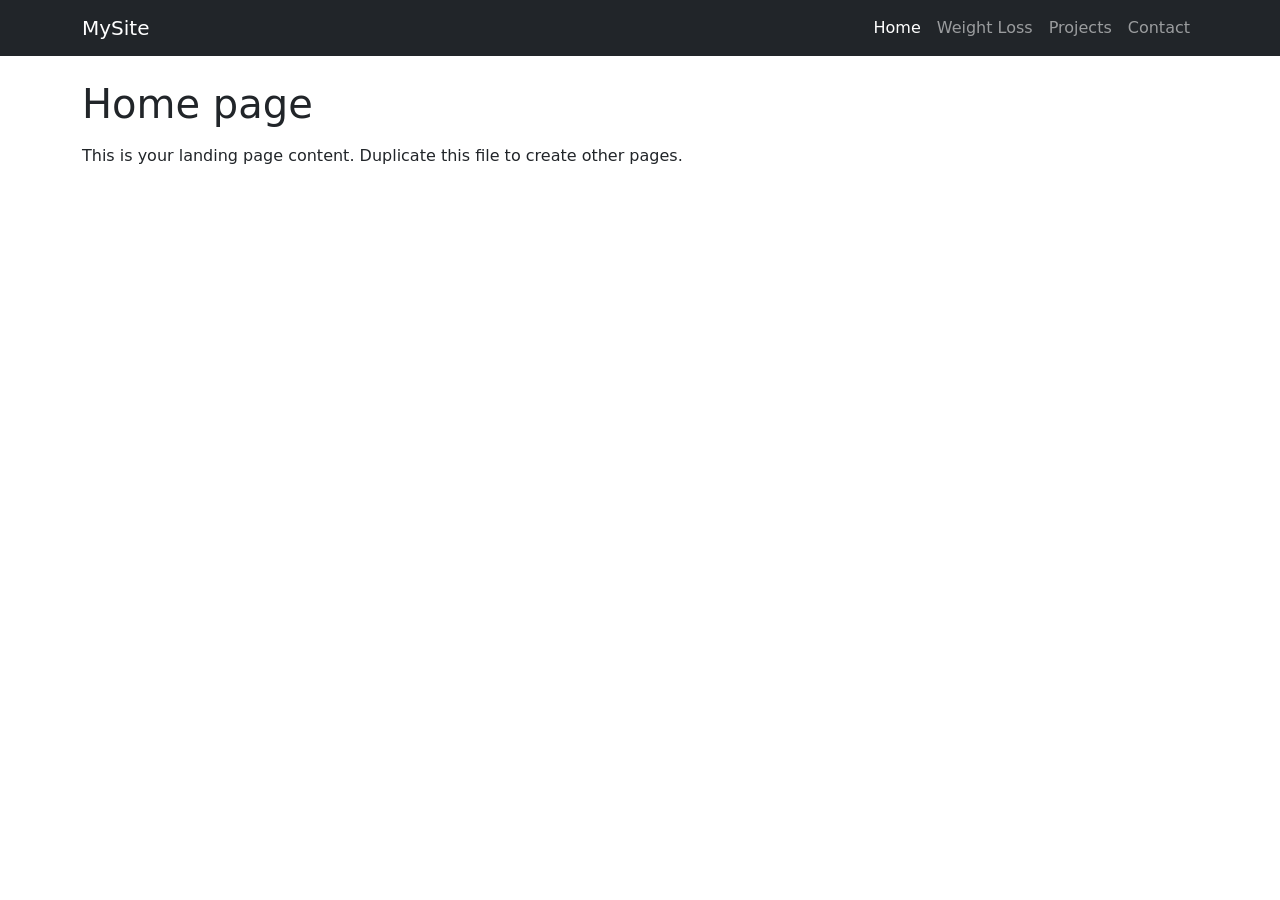
<file: index.html>
<!DOCTYPE html>
<html lang="en">
<head>
  <meta charset="UTF-8" />
  <title>Gerrylix Projects</title>
  <meta name="viewport" content="width=device-width, initial-scale=1" />

  <!-- Bootstrap 5 CSS (CDN) -->
  <link
    href="https://cdn.jsdelivr.net/npm/bootstrap@5.3.3/dist/css/bootstrap.min.css"
    rel="stylesheet"
    integrity="sha384-QWTKZyjpPEjISv5WaRU9OFeRpok6YctnYmDr5pNlyT2bRjXh0JMhjY6hW+ALEwIH"
    crossorigin="anonymous"
  />
</head>
<body>

<!-- Navbar -->
<nav class="navbar navbar-expand-lg navbar-dark bg-dark">
  <div class="container">
    <a class="navbar-brand" href="index.html">MySite</a>

    <button
      class="navbar-toggler"
      type="button"
      data-bs-toggle="collapse"
      data-bs-target="#mainNavbar"
      aria-controls="mainNavbar"
      aria-expanded="false"
      aria-label="Toggle navigation"
    >
      <span class="navbar-toggler-icon"></span>
    </button>

    <div class="collapse navbar-collapse" id="mainNavbar">
      <ul class="navbar-nav ms-auto mb-2 mb-lg-0">
        <!-- Add 'active' to the li for the current page -->
        <li class="nav-item">
          <a class="nav-link active" aria-current="page" href="index.html">Home</a>
        </li>
        <li class="nav-item">
          <a class="nav-link" href="weight.html">Weight Loss</a>
        </li>
        <li class="nav-item">
          <a class="nav-link" href="projects.html">Projects</a>
        </li>
        <li class="nav-item">
          <a class="nav-link" href="contact.html">Contact</a>
        </li>
      </ul>
    </div>
  </div>
</nav>

<!-- Page content -->
<main class="container py-4">
  <h1 class="mb-3">Home page</h1>
  <p>This is your landing page content. Duplicate this file to create other pages.</p>
</main>

<!-- Bootstrap 5 JS (CDN, needed for the collapsing navbar button) -->
<script
  src="https://cdn.jsdelivr.net/npm/bootstrap@5.3.3/dist/js/bootstrap.bundle.min.js"
  integrity="sha384-YvpcrYf0tY3lHB60NNkmXc5s9fDVZLESaAA55NDzOxhy9GkcIdslK1eN7N6jIeHz"
  crossorigin="anonymous"
></script>
</body>
</html>
</file>
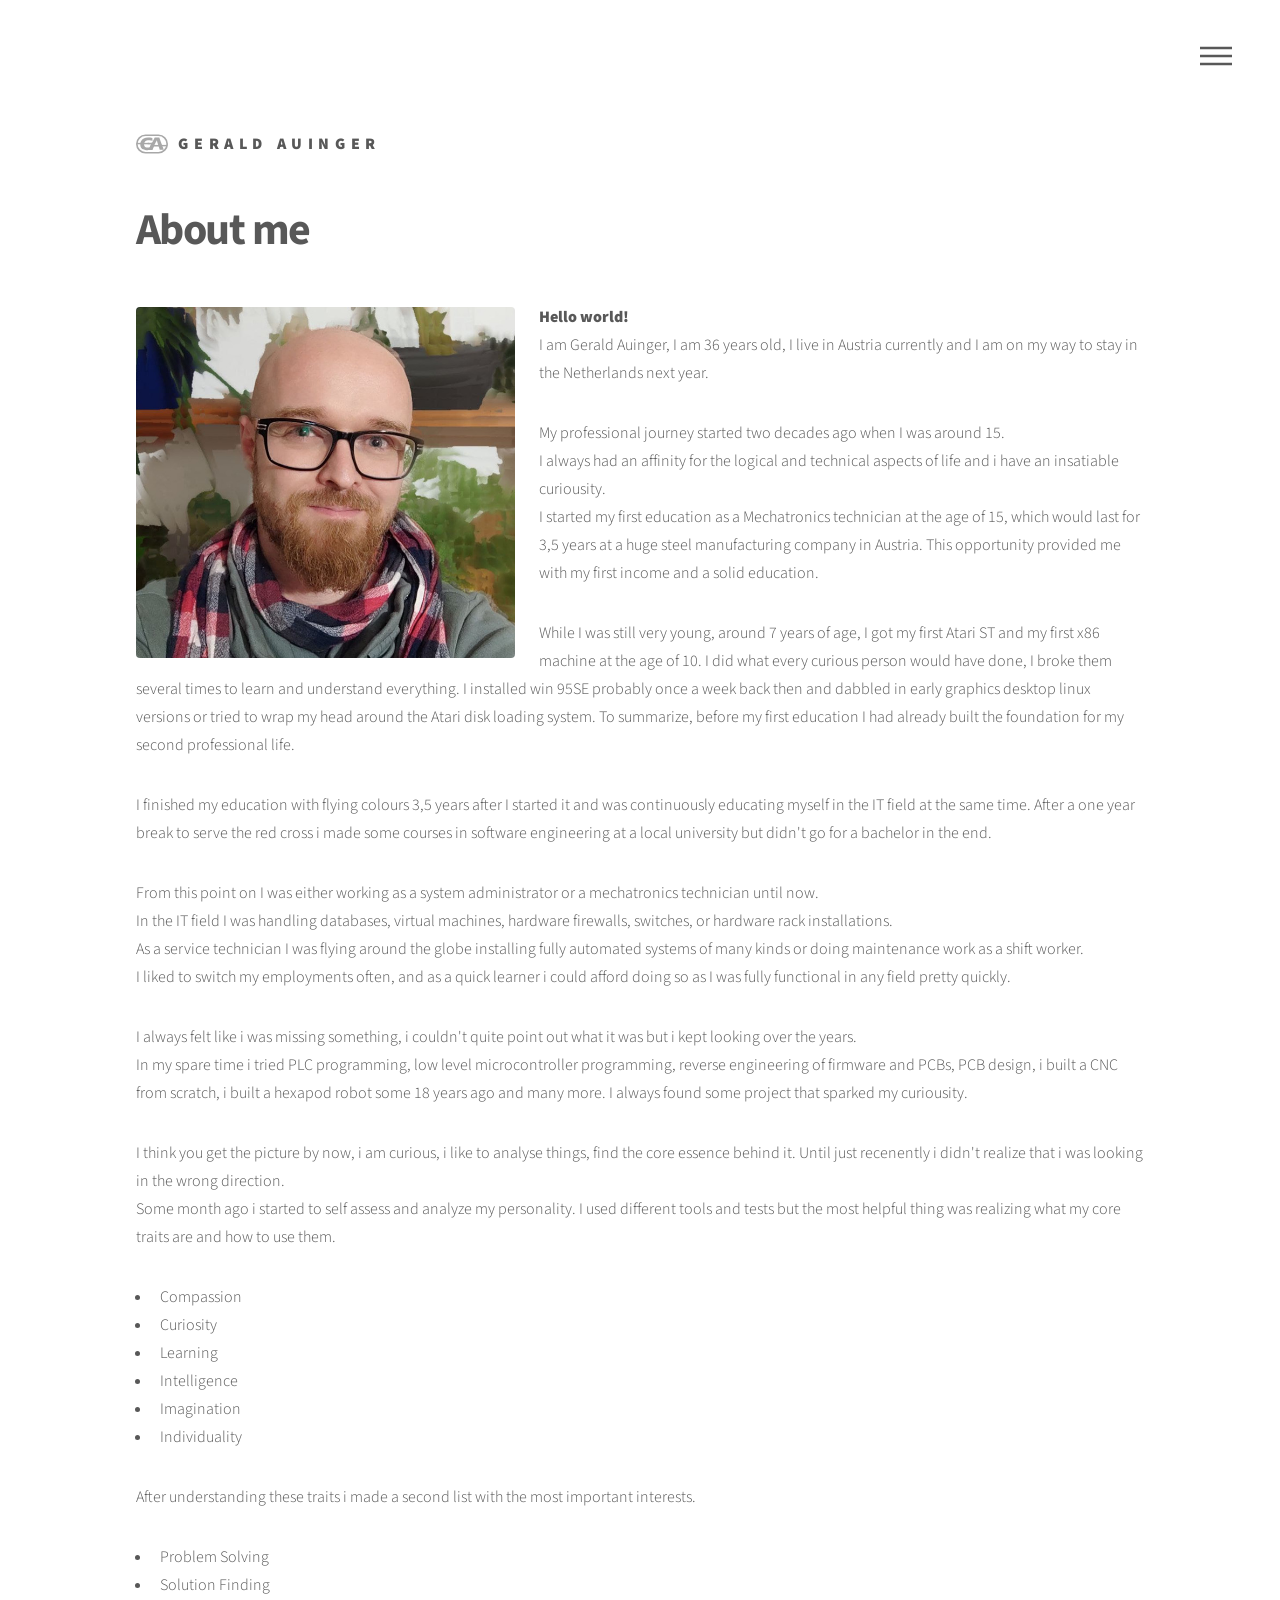
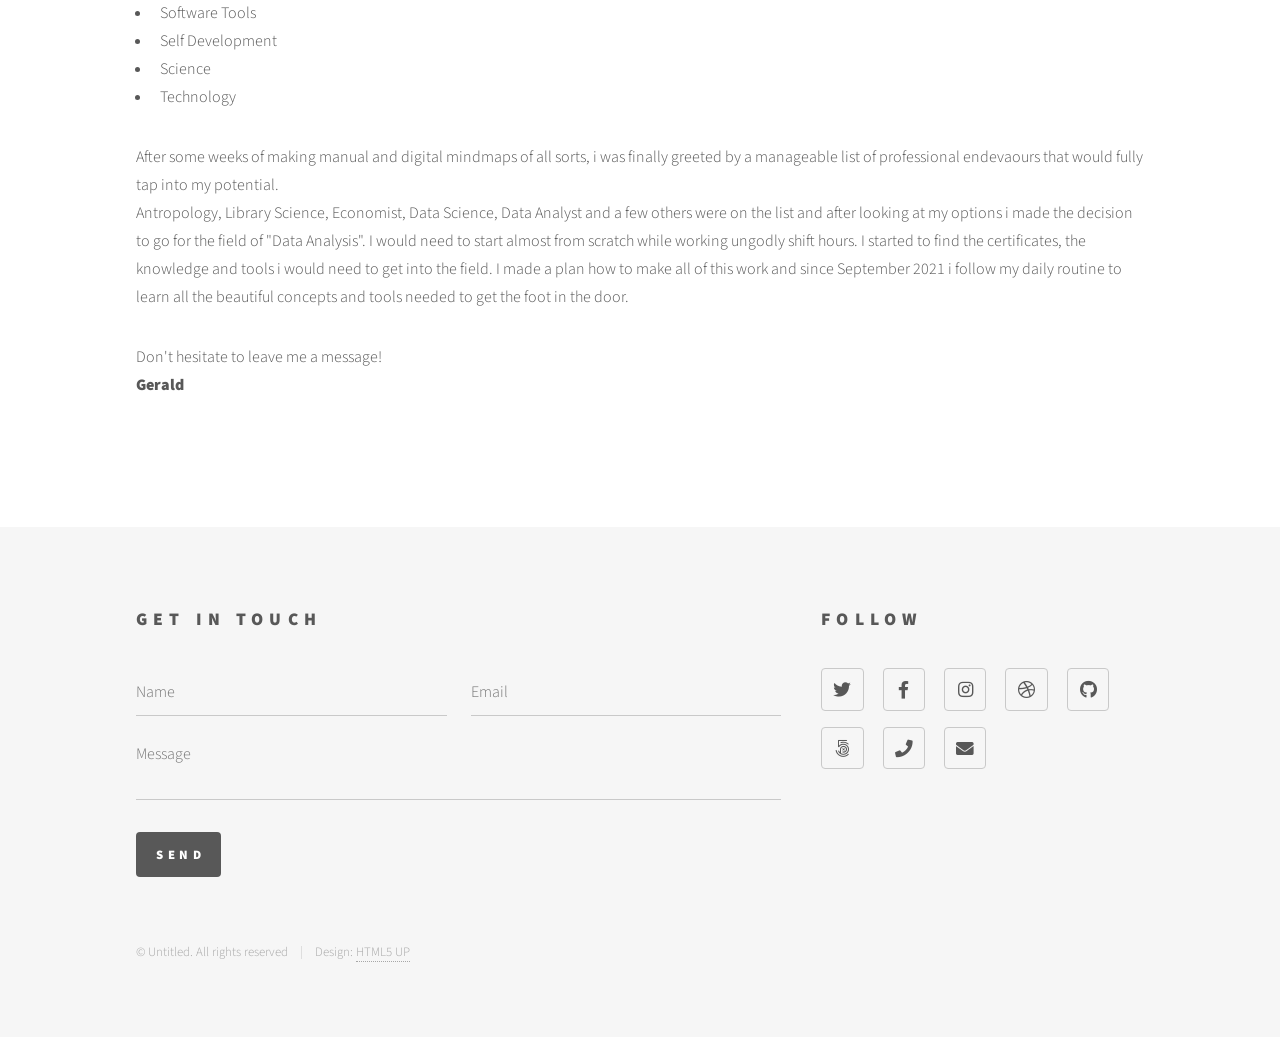
<file: about.html>
<!DOCTYPE HTML>
<!--
	Phantom by HTML5 UP
	html5up.net | @ajlkn
	Free for personal and commercial use under the CCA 3.0 license (html5up.net/license)
-->
<html>
	<head>
		<title>G|A ABOUT</title>
		<meta charset="utf-8" />
		<meta name="viewport" content="width=device-width, initial-scale=1, user-scalable=no" />
		<link rel="stylesheet" href="assets/css/main.css" />
		<noscript><link rel="stylesheet" href="assets/css/noscript.css" /></noscript>
	</head>
	<body class="is-preload">
		<!-- Wrapper -->
			<div id="wrapper">

				<!-- Header -->
					<header id="header">
						<div class="inner">

							<!-- Logo -->
								<a href="index.html" class="logo">
									<span class="symbol"><img src="images/logo.svg" alt="" /></span><span class="title">Gerald Auinger</span>
								</a>

							<!-- Nav -->
								<nav>
									<ul>
										<li><a href="#menu">Menu</a></li>
									</ul>
								</nav>

						</div>
					</header>

				<!-- Menu -->
					<nav id="menu">
						<h2>Menu</h2>
						<ul>
							<li><a href="index.html">Home</a></li>
							<li><a href="about.html">About me</a></li>
							<li><a href="courses.html">Courses</a></li>
							<li><a href="projects.html">Projects</a></li>
						</ul>
					</nav>

				<!-- Main -->
					<div id="main">
						<div class="inner">
							<h1>About me</h1>
							<span class="image left"><img src="images/pic01.jpg" alt="" /></span>
							<p><strong>Hello world!</strong> <br>
							I am Gerald Auinger, I am 36 years old, I live in Austria currently and I am on my way to stay in the Netherlands next year.<br></p><p>
							
							My professional journey started two decades ago when I was around 15.</br> I always had an affinity for the logical and technical aspects of life and i have an insatiable curiousity.</br>
							I started my first education as a Mechatronics technician at the age of 15, which would last for 3,5 years at a huge steel manufacturing company in Austria. This opportunity provided me with my first income and a solid education.</br>
							</p><p>While I was still very young, around 7 years of age, I got my first Atari ST and my first x86 machine at the age of 10. I did what every curious person would have done, I broke them several times to learn and understand everything. 
							I installed win 95SE probably once a week back then and dabbled in early graphics desktop linux versions or tried to wrap my head around the Atari disk loading system. To summarize, before my first education I had already built the foundation for my second professional life.							</p>
							<p>I finished my education with flying colours 3,5 years after I started it and was continuously educating myself in the IT field at the same time. After a one year break to serve the red cross i made some courses in software engineering at a local university but didn't go for a bachelor in the end.</p>
							<p> From this point on I was either working as a system administrator or a mechatronics technician until now. <br>In the IT field I was handling databases, virtual machines, hardware firewalls, switches, or hardware rack installations. <br>As a service technician I was flying around the globe installing fully automated systems of many kinds or doing maintenance work as a shift worker.
							<br>I liked to switch my employments often, and as a quick learner i could afford doing so as I was fully functional in any field pretty quickly.
							
							</p><p>I always felt like i was missing something, i couldn't quite point out what it was but i kept looking over the years.<br> In my spare time i tried PLC programming, low level microcontroller programming, reverse engineering of firmware and PCBs, PCB design, i built a CNC from scratch, i built a hexapod robot some 18 years ago and many more. I always found some project that sparked my curiousity.</br>
							</p><p>I think you get the picture by now, i am curious, i like to analyse things, find the core essence behind it. Until just recenently i didn't realize that i was looking in the wrong direction.<br>
							Some month ago i started to self assess and analyze my personality. I used different tools and tests but the most helpful thing was realizing what my core traits are and how to use them.
							</p>
							<ul>
								<li>
								Compassion
								</li>
								<li>
								Curiosity
								</li>
								<li>
								Learning
								</li>
								<li>
								Intelligence
								</li>
								<li>
								Imagination
								</li>
								<li>
								Individuality
								</li>
							</ul>
							<p>
							After understanding these traits i made a second list with the most important interests.
														<ul>
								<li>
								Problem Solving
								</li>
								<li>
								Solution Finding
								</li>
								<li>
								Software Tools
								</li>
								<li>
								Self Development
								</li>
								<li>
								Science
								</li>
								<li>
								Technology
								</li>
							</ul>
							</p>
							<p>
							After some weeks of making manual and digital mindmaps of all sorts, i was finally greeted by a manageable list of professional endevaours that would fully tap into my potential.</br>
							Antropology, Library Science, Economist, Data Science, Data Analyst and a few others were on the list and after looking at my options i made the decision to go for the field of "Data Analysis".
							I would need to start almost from scratch while working ungodly shift hours. I started to find the certificates, the knowledge and tools i would need to get into the field.
							I made a plan how to make all of this work and since September 2021 i follow my daily routine to learn all the beautiful concepts and tools needed to get the foot in the door. 
							</p> 
							Don't hesitate to leave me a message!
							<p><strong>Gerald</strong></p>
						</div>
					</div>

				<!-- Footer -->
					<footer id="footer">
						<div class="inner">
							<section>
								<h2>Get in touch</h2>
								<form method="post" action="#">
									<div class="fields">
										<div class="field half">
											<input type="text" name="name" id="name" placeholder="Name" />
										</div>
										<div class="field half">
											<input type="email" name="email" id="email" placeholder="Email" />
										</div>
										<div class="field">
											<textarea name="message" id="message" placeholder="Message"></textarea>
										</div>
									</div>
									<ul class="actions">
										<li><input type="submit" value="Send" class="primary" /></li>
									</ul>
								</form>
							</section>
							<section>
								<h2>Follow</h2>
								<ul class="icons">
									<li><a href="#" class="icon brands style2 fa-twitter"><span class="label">Twitter</span></a></li>
									<li><a href="#" class="icon brands style2 fa-facebook-f"><span class="label">Facebook</span></a></li>
									<li><a href="#" class="icon brands style2 fa-instagram"><span class="label">Instagram</span></a></li>
									<li><a href="#" class="icon brands style2 fa-dribbble"><span class="label">Dribbble</span></a></li>
									<li><a href="#" class="icon brands style2 fa-github"><span class="label">GitHub</span></a></li>
									<li><a href="#" class="icon brands style2 fa-500px"><span class="label">500px</span></a></li>
									<li><a href="#" class="icon solid style2 fa-phone"><span class="label">Phone</span></a></li>
									<li><a href="#" class="icon solid style2 fa-envelope"><span class="label">Email</span></a></li>
								</ul>
							</section>
							<ul class="copyright">
								<li>&copy; Untitled. All rights reserved</li><li>Design: <a href="http://html5up.net">HTML5 UP</a></li>
							</ul>
						</div>
					</footer>

			</div>

		<!-- Scripts -->
			<script src="assets/js/jquery.min.js"></script>
			<script src="assets/js/browser.min.js"></script>
			<script src="assets/js/breakpoints.min.js"></script>
			<script src="assets/js/util.js"></script>
			<script src="assets/js/main.js"></script>

	</body>
</html>
</file>
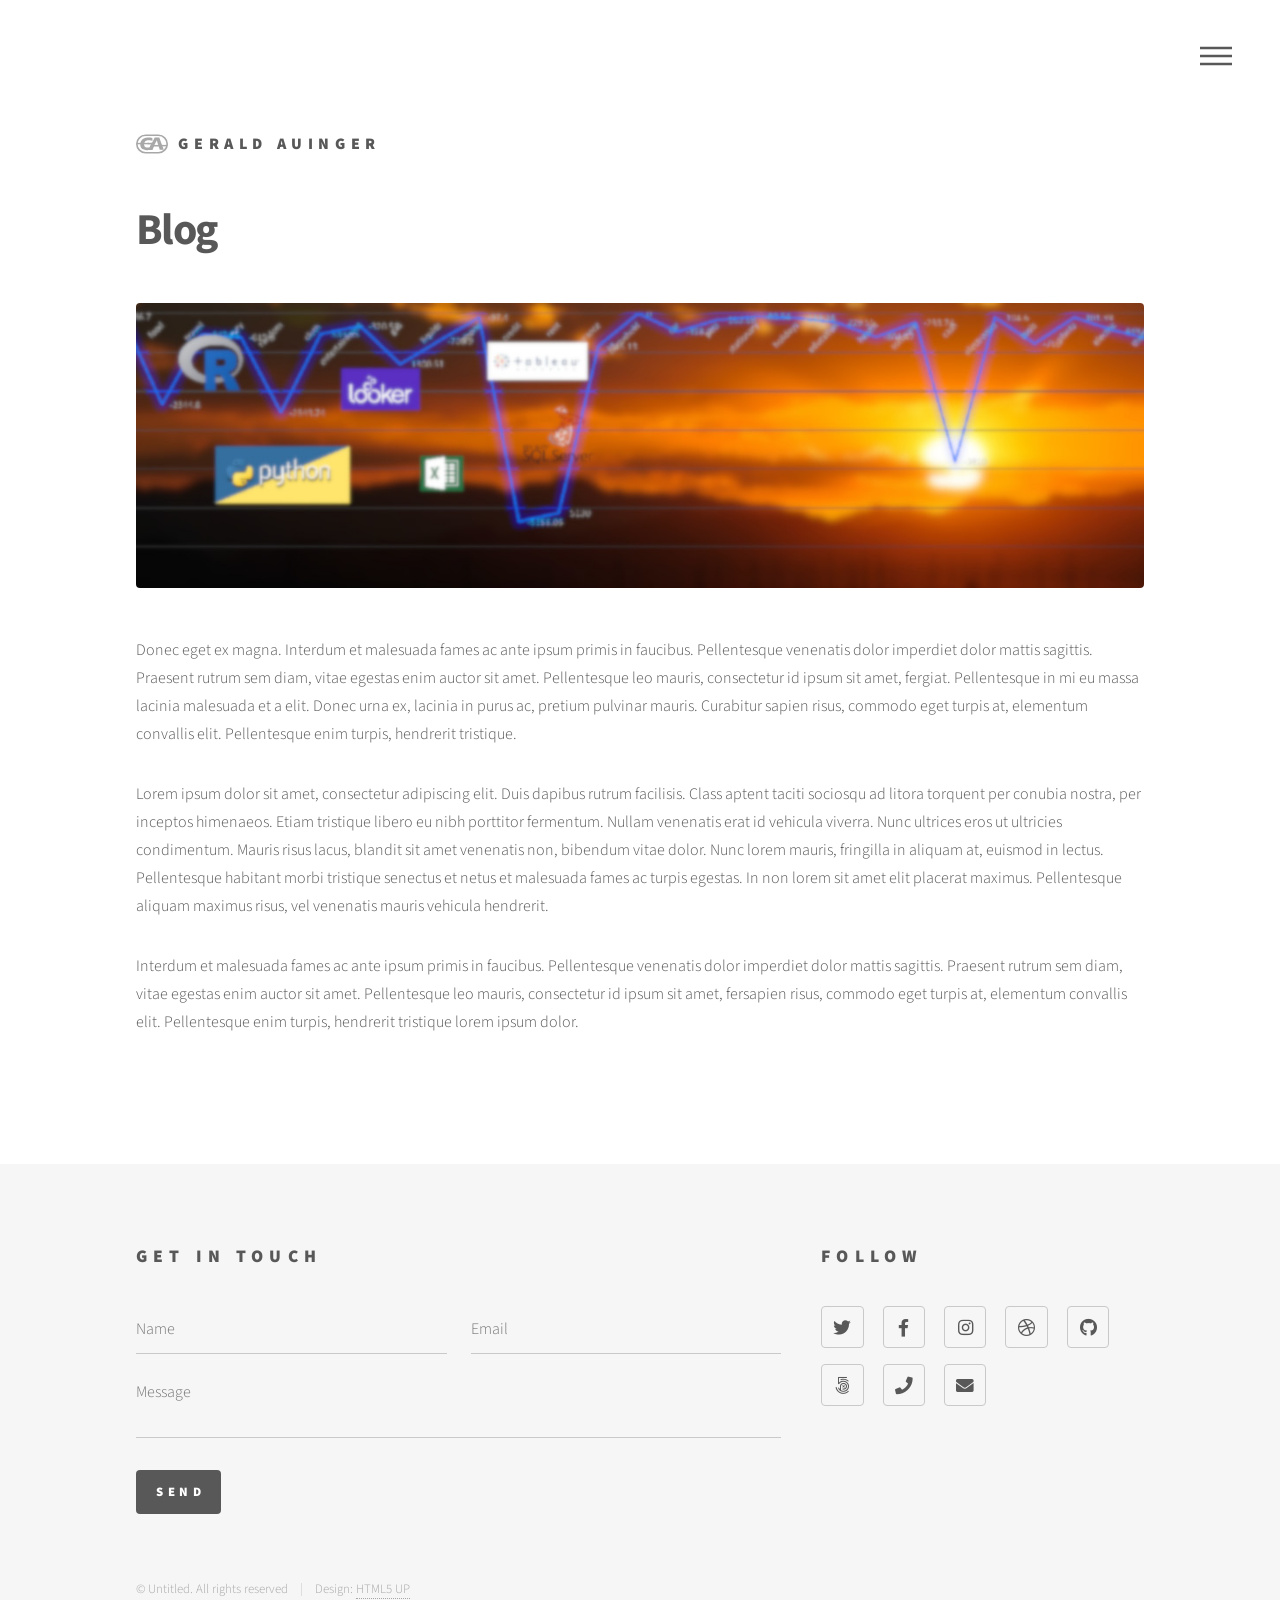
<file: blog.html>
<!DOCTYPE HTML>
<!--
	Phantom by HTML5 UP
	html5up.net | @ajlkn
	Free for personal and commercial use under the CCA 3.0 license (html5up.net/license)
-->
<html>
	<head>
		<title>G|A BLOG</title>
		<meta charset="utf-8" />
		<meta name="viewport" content="width=device-width, initial-scale=1, user-scalable=no" />
		<link rel="stylesheet" href="assets/css/main.css" />
		<noscript><link rel="stylesheet" href="assets/css/noscript.css" /></noscript>
	</head>
	<body class="is-preload">
		<!-- Wrapper -->
			<div id="wrapper">

				<!-- Header -->
					<header id="header">
						<div class="inner">

							<!-- Logo -->
								<a href="index.html" class="logo">
									<span class="symbol"><img src="images/logo.svg" alt="" /></span><span class="title">Gerald Auinger</span>
								</a>

							<!-- Nav -->
								<nav>
									<ul>
										<li><a href="#menu">Menu</a></li>
									</ul>
								</nav>

						</div>
					</header>

				<!-- Menu -->
					<nav id="menu">
						<h2>Menu</h2>
						<ul>
							<li><a href="index.html">Home</a></li>
							<li><a href="about.html">About me</a></li>
							<li><a href="cv.html">CV</a></li>
							<li><a href="courses.html">Courses</a></li>
							<li><a href="blog.html">Blog</a></li>
							<li><a href="projects.html">Projects</a></li>
							<li><a href="library.html">Library</a></li>
						</ul>
					</nav>

				<!-- Main -->
					<div id="main">
						<div class="inner">
							<h1>Blog</h1>
							<span class="image main"><img src="images/pic13.jpg" alt="" /></span>
							<p>Donec eget ex magna. Interdum et malesuada fames ac ante ipsum primis in faucibus. Pellentesque venenatis dolor imperdiet dolor mattis sagittis. Praesent rutrum sem diam, vitae egestas enim auctor sit amet. Pellentesque leo mauris, consectetur id ipsum sit amet, fergiat. Pellentesque in mi eu massa lacinia malesuada et a elit. Donec urna ex, lacinia in purus ac, pretium pulvinar mauris. Curabitur sapien risus, commodo eget turpis at, elementum convallis elit. Pellentesque enim turpis, hendrerit tristique.</p>
							<p>Lorem ipsum dolor sit amet, consectetur adipiscing elit. Duis dapibus rutrum facilisis. Class aptent taciti sociosqu ad litora torquent per conubia nostra, per inceptos himenaeos. Etiam tristique libero eu nibh porttitor fermentum. Nullam venenatis erat id vehicula viverra. Nunc ultrices eros ut ultricies condimentum. Mauris risus lacus, blandit sit amet venenatis non, bibendum vitae dolor. Nunc lorem mauris, fringilla in aliquam at, euismod in lectus. Pellentesque habitant morbi tristique senectus et netus et malesuada fames ac turpis egestas. In non lorem sit amet elit placerat maximus. Pellentesque aliquam maximus risus, vel venenatis mauris vehicula hendrerit.</p>
							<p>Interdum et malesuada fames ac ante ipsum primis in faucibus. Pellentesque venenatis dolor imperdiet dolor mattis sagittis. Praesent rutrum sem diam, vitae egestas enim auctor sit amet. Pellentesque leo mauris, consectetur id ipsum sit amet, fersapien risus, commodo eget turpis at, elementum convallis elit. Pellentesque enim turpis, hendrerit tristique lorem ipsum dolor.</p>
						</div>
					</div>

				<!-- Footer -->
					<footer id="footer">
						<div class="inner">
							<section>
								<h2>Get in touch</h2>
								<form method="post" action="#">
									<div class="fields">
										<div class="field half">
											<input type="text" name="name" id="name" placeholder="Name" />
										</div>
										<div class="field half">
											<input type="email" name="email" id="email" placeholder="Email" />
										</div>
										<div class="field">
											<textarea name="message" id="message" placeholder="Message"></textarea>
										</div>
									</div>
									<ul class="actions">
										<li><input type="submit" value="Send" class="primary" /></li>
									</ul>
								</form>
							</section>
							<section>
								<h2>Follow</h2>
								<ul class="icons">
									<li><a href="#" class="icon brands style2 fa-twitter"><span class="label">Twitter</span></a></li>
									<li><a href="#" class="icon brands style2 fa-facebook-f"><span class="label">Facebook</span></a></li>
									<li><a href="#" class="icon brands style2 fa-instagram"><span class="label">Instagram</span></a></li>
									<li><a href="#" class="icon brands style2 fa-dribbble"><span class="label">Dribbble</span></a></li>
									<li><a href="#" class="icon brands style2 fa-github"><span class="label">GitHub</span></a></li>
									<li><a href="#" class="icon brands style2 fa-500px"><span class="label">500px</span></a></li>
									<li><a href="#" class="icon solid style2 fa-phone"><span class="label">Phone</span></a></li>
									<li><a href="#" class="icon solid style2 fa-envelope"><span class="label">Email</span></a></li>
								</ul>
							</section>
							<ul class="copyright">
								<li>&copy; Untitled. All rights reserved</li><li>Design: <a href="http://html5up.net">HTML5 UP</a></li>
							</ul>
						</div>
					</footer>

			</div>

		<!-- Scripts -->
			<script src="assets/js/jquery.min.js"></script>
			<script src="assets/js/browser.min.js"></script>
			<script src="assets/js/breakpoints.min.js"></script>
			<script src="assets/js/util.js"></script>
			<script src="assets/js/main.js"></script>

	</body>
</html>
</file>
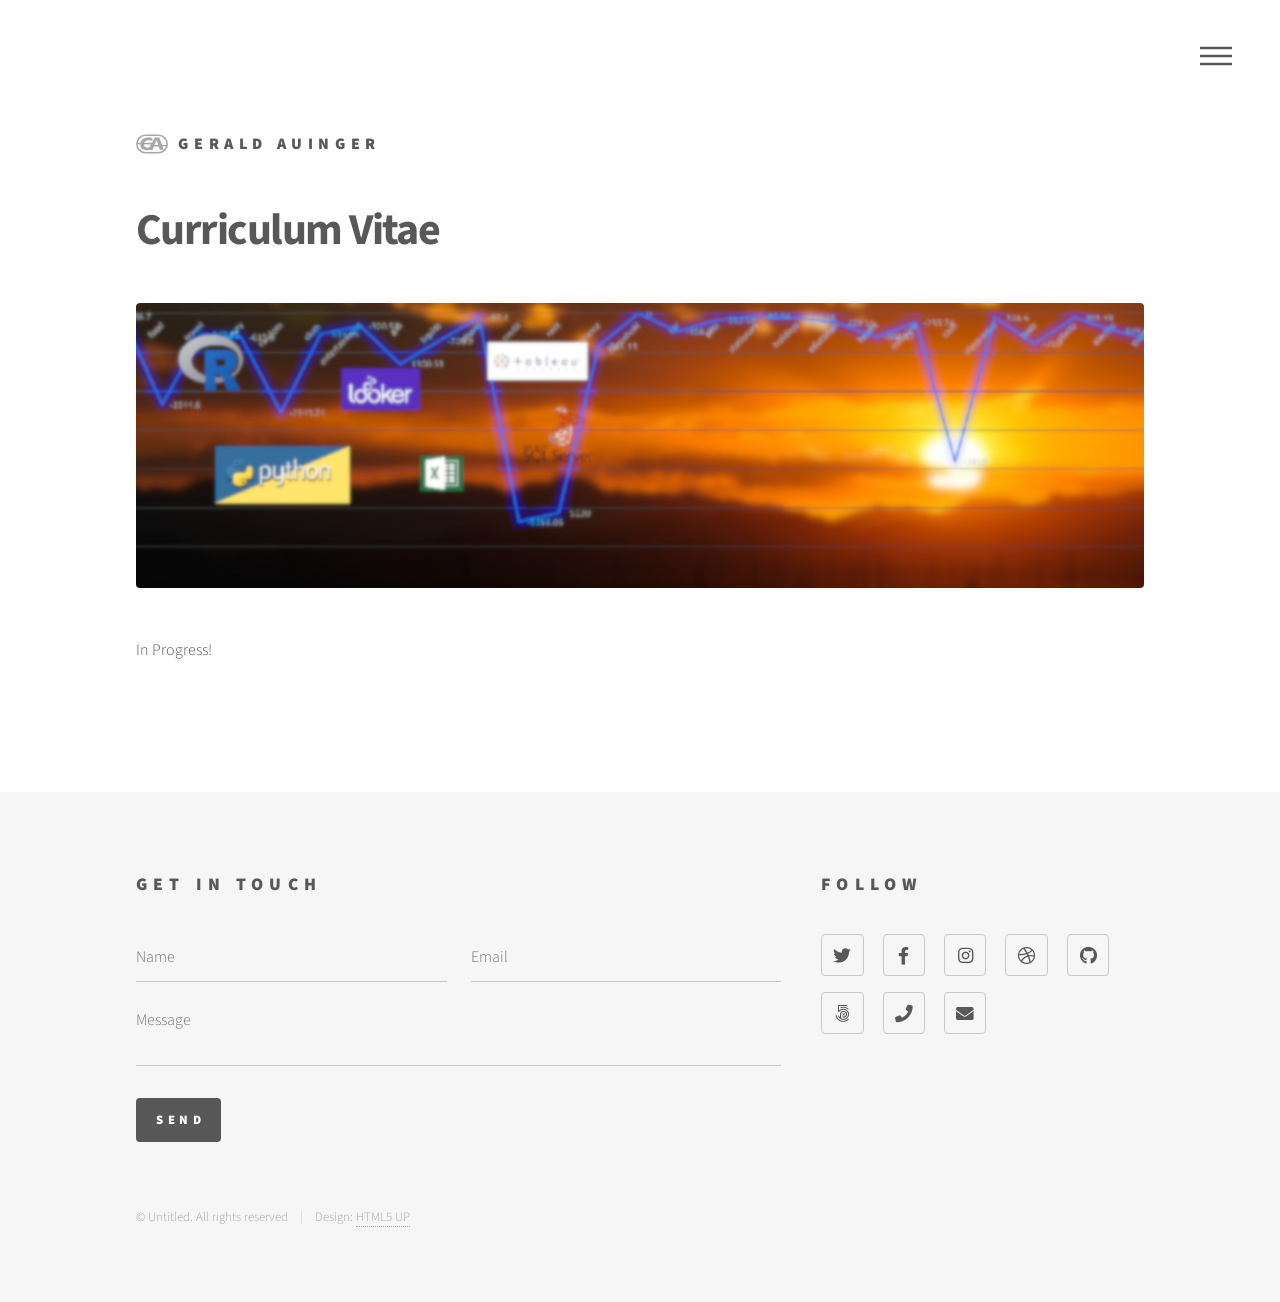
<file: cv.html>
<!DOCTYPE HTML>
<!--
	Phantom by HTML5 UP
	html5up.net | @ajlkn
	Free for personal and commercial use under the CCA 3.0 license (html5up.net/license)
-->
<html>
	<head>
		<title>G|A CV</title>
		<meta charset="utf-8" />
		<meta name="viewport" content="width=device-width, initial-scale=1, user-scalable=no" />
		<link rel="stylesheet" href="assets/css/main.css" />
		<noscript><link rel="stylesheet" href="assets/css/noscript.css" /></noscript>
	</head>
	<body class="is-preload">
		<!-- Wrapper -->
			<div id="wrapper">

				<!-- Header -->
					<header id="header">
						<div class="inner">

							<!-- Logo -->
								<a href="index.html" class="logo">
									<span class="symbol"><img src="images/logo.svg" alt="" /></span><span class="title">Gerald Auinger</span>
								</a>

							<!-- Nav -->
								<nav>
									<ul>
										<li><a href="#menu">Menu</a></li>
									</ul>
								</nav>

						</div>
					</header>

				<!-- Menu -->
					<nav id="menu">
						<h2>Menu</h2>
						<ul>
							<li><a href="index.html">Home</a></li>
							<li><a href="about.html">About me</a></li>
							<li><a href="cv.html">CV</a></li>
							<li><a href="courses.html">Courses</a></li>
							<li><a href="blog.html">Blog</a></li>
							<li><a href="projects.html">Projects</a></li>
							<li><a href="library.html">Library</a></li>
						</ul>
					</nav>

				<!-- Main -->
					<div id="main">
						<div class="inner">
							<h1>Curriculum Vitae</h1>
							<span class="image main"><img src="images/pic13.jpg" alt="" /></span>
							<p>In Progress!</p>
						</div>
					</div>

				<!-- Footer -->
					<footer id="footer">
						<div class="inner">
							<section>
								<h2>Get in touch</h2>
								<form method="post" action="#">
									<div class="fields">
										<div class="field half">
											<input type="text" name="name" id="name" placeholder="Name" />
										</div>
										<div class="field half">
											<input type="email" name="email" id="email" placeholder="Email" />
										</div>
										<div class="field">
											<textarea name="message" id="message" placeholder="Message"></textarea>
										</div>
									</div>
									<ul class="actions">
										<li><input type="submit" value="Send" class="primary" /></li>
									</ul>
								</form>
							</section>
							<section>
								<h2>Follow</h2>
								<ul class="icons">
									<li><a href="#" class="icon brands style2 fa-twitter"><span class="label">Twitter</span></a></li>
									<li><a href="#" class="icon brands style2 fa-facebook-f"><span class="label">Facebook</span></a></li>
									<li><a href="#" class="icon brands style2 fa-instagram"><span class="label">Instagram</span></a></li>
									<li><a href="#" class="icon brands style2 fa-dribbble"><span class="label">Dribbble</span></a></li>
									<li><a href="#" class="icon brands style2 fa-github"><span class="label">GitHub</span></a></li>
									<li><a href="#" class="icon brands style2 fa-500px"><span class="label">500px</span></a></li>
									<li><a href="#" class="icon solid style2 fa-phone"><span class="label">Phone</span></a></li>
									<li><a href="#" class="icon solid style2 fa-envelope"><span class="label">Email</span></a></li>
								</ul>
							</section>
							<ul class="copyright">
								<li>&copy; Untitled. All rights reserved</li><li>Design: <a href="http://html5up.net">HTML5 UP</a></li>
							</ul>
						</div>
					</footer>

			</div>

		<!-- Scripts -->
			<script src="assets/js/jquery.min.js"></script>
			<script src="assets/js/browser.min.js"></script>
			<script src="assets/js/breakpoints.min.js"></script>
			<script src="assets/js/util.js"></script>
			<script src="assets/js/main.js"></script>

	</body>
</html>
</file>
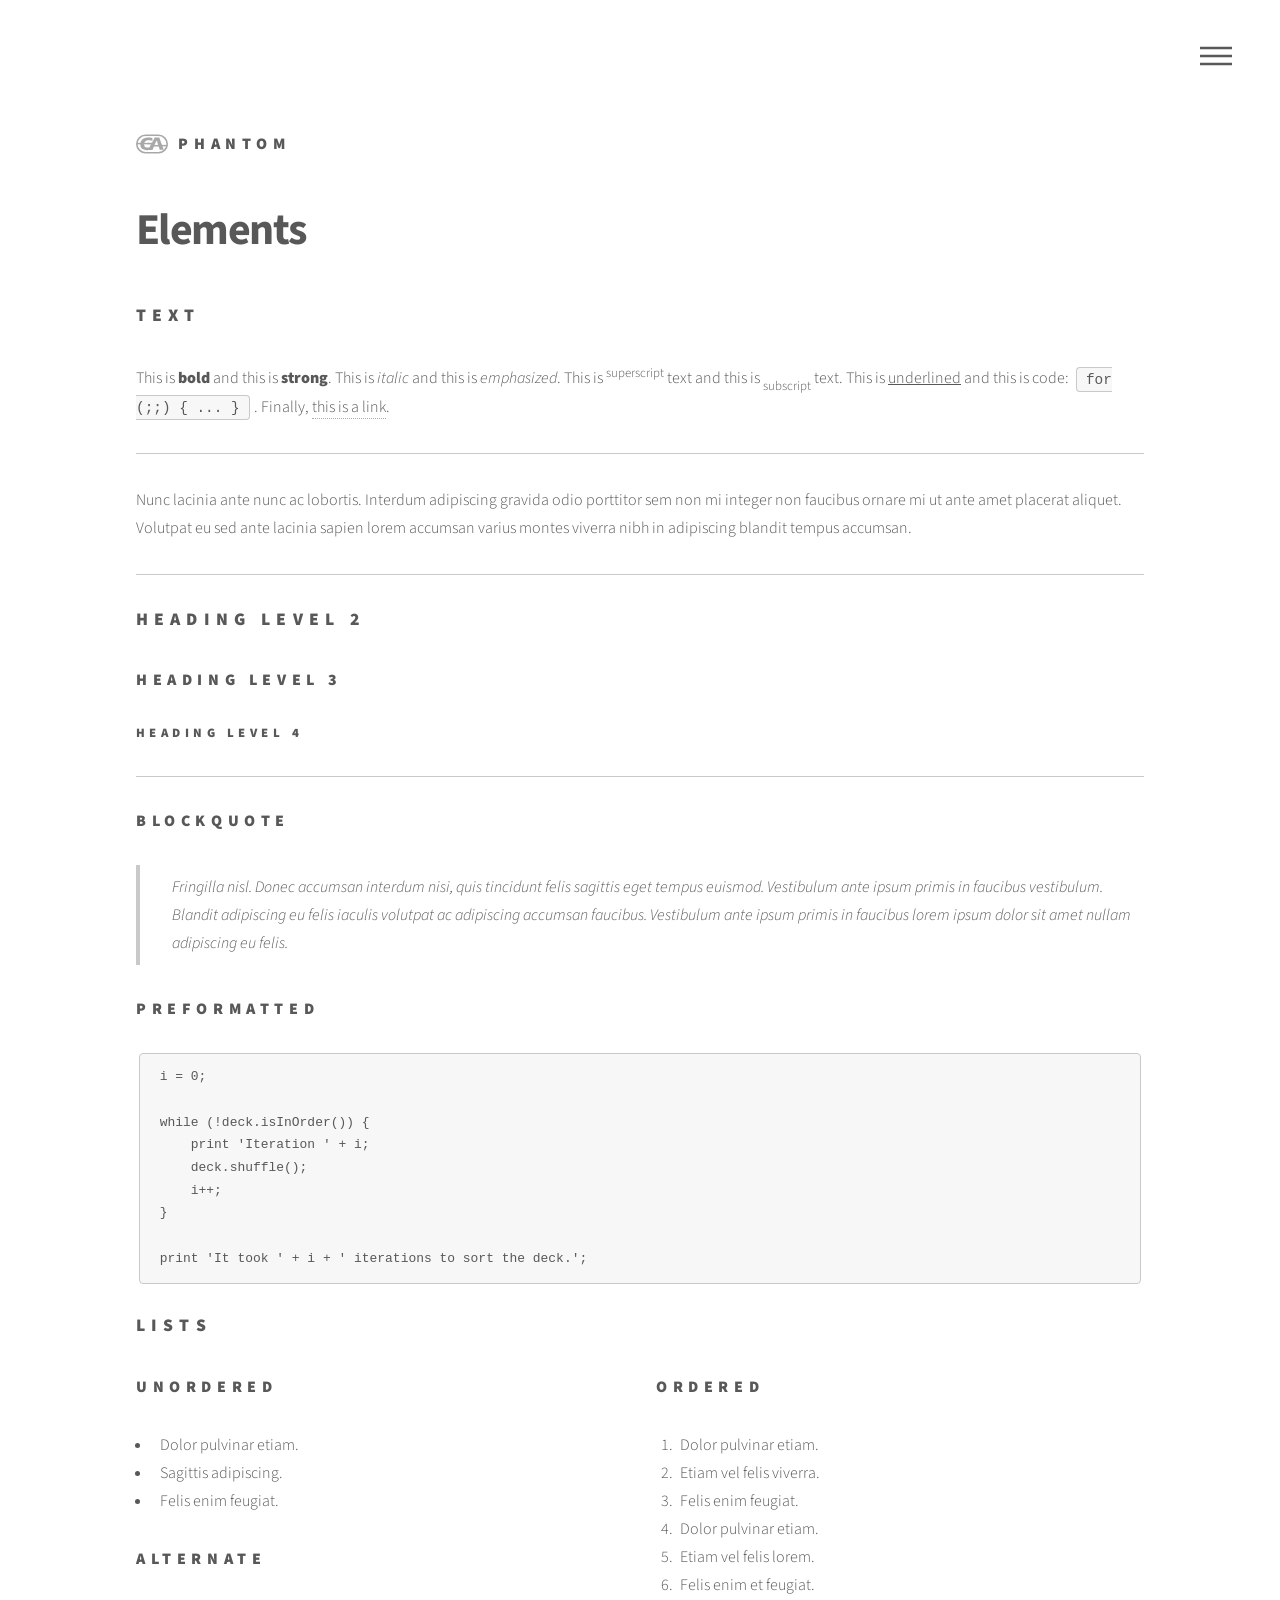
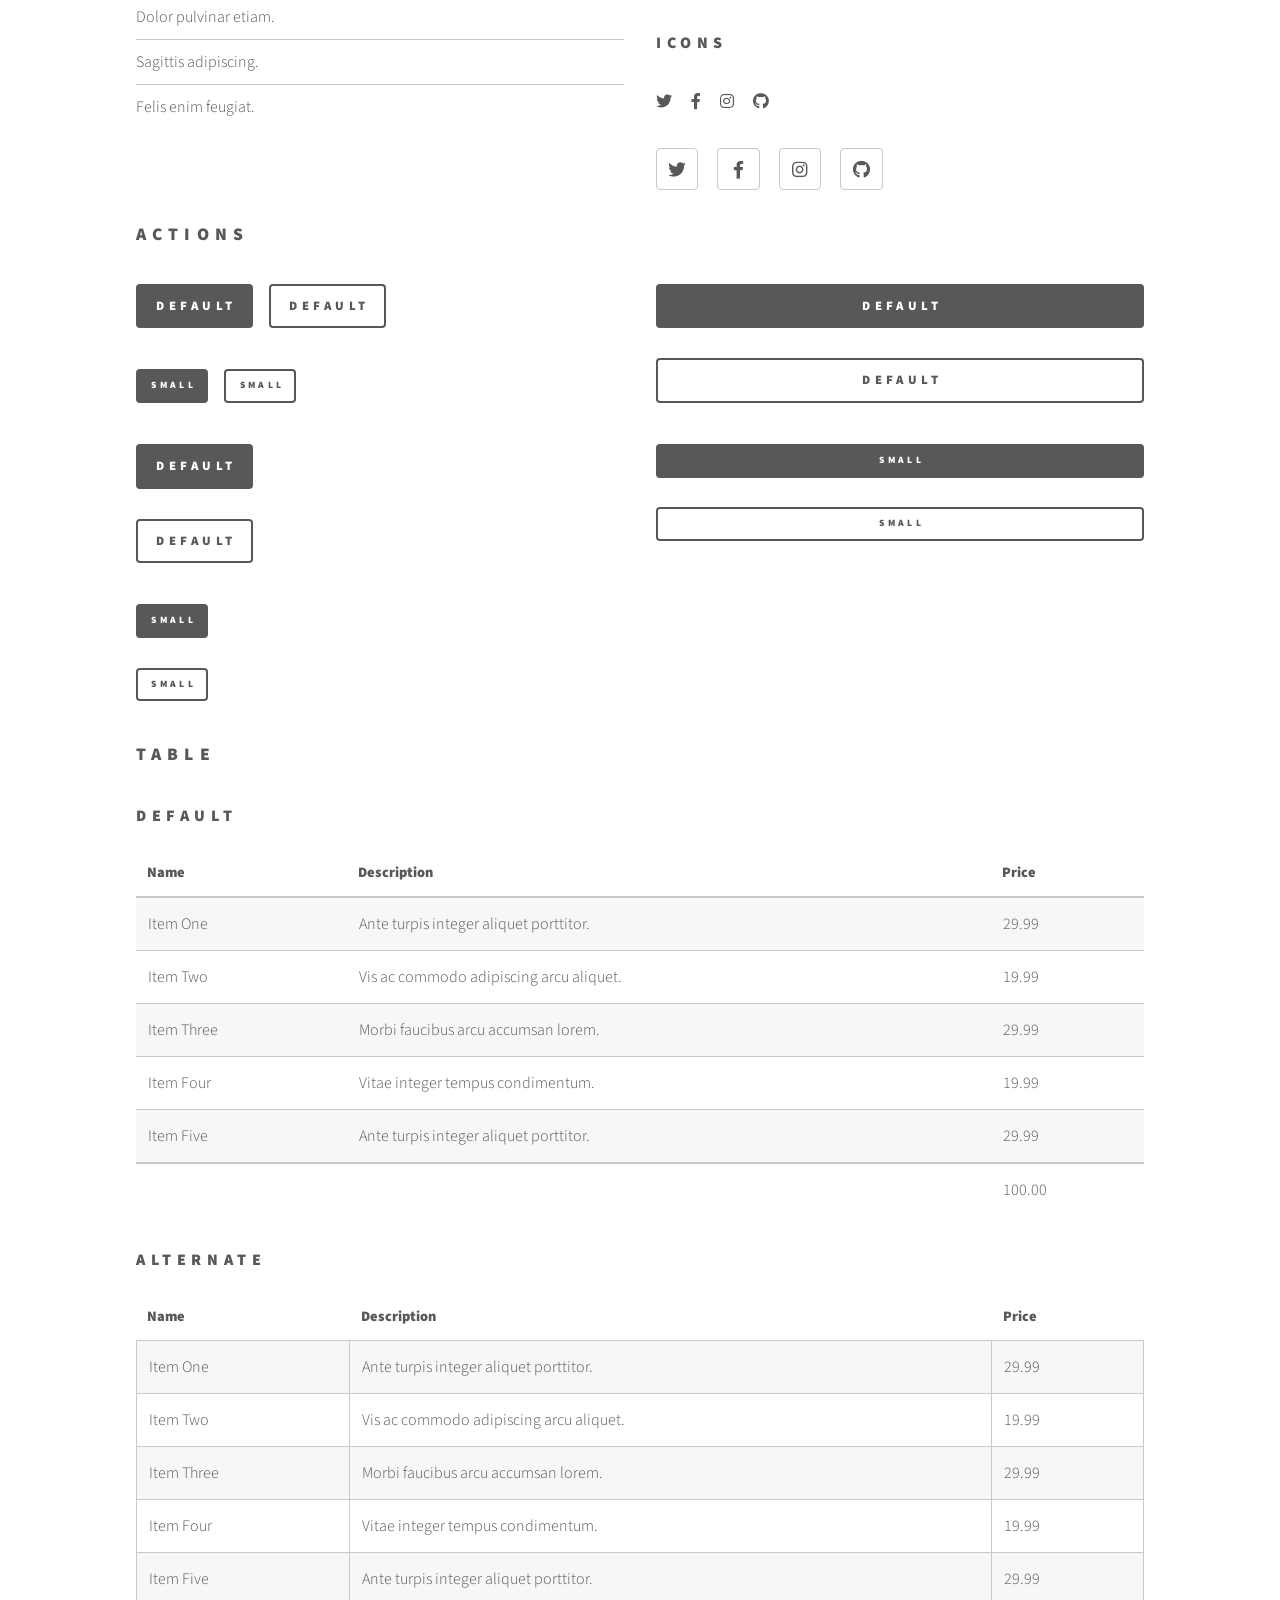
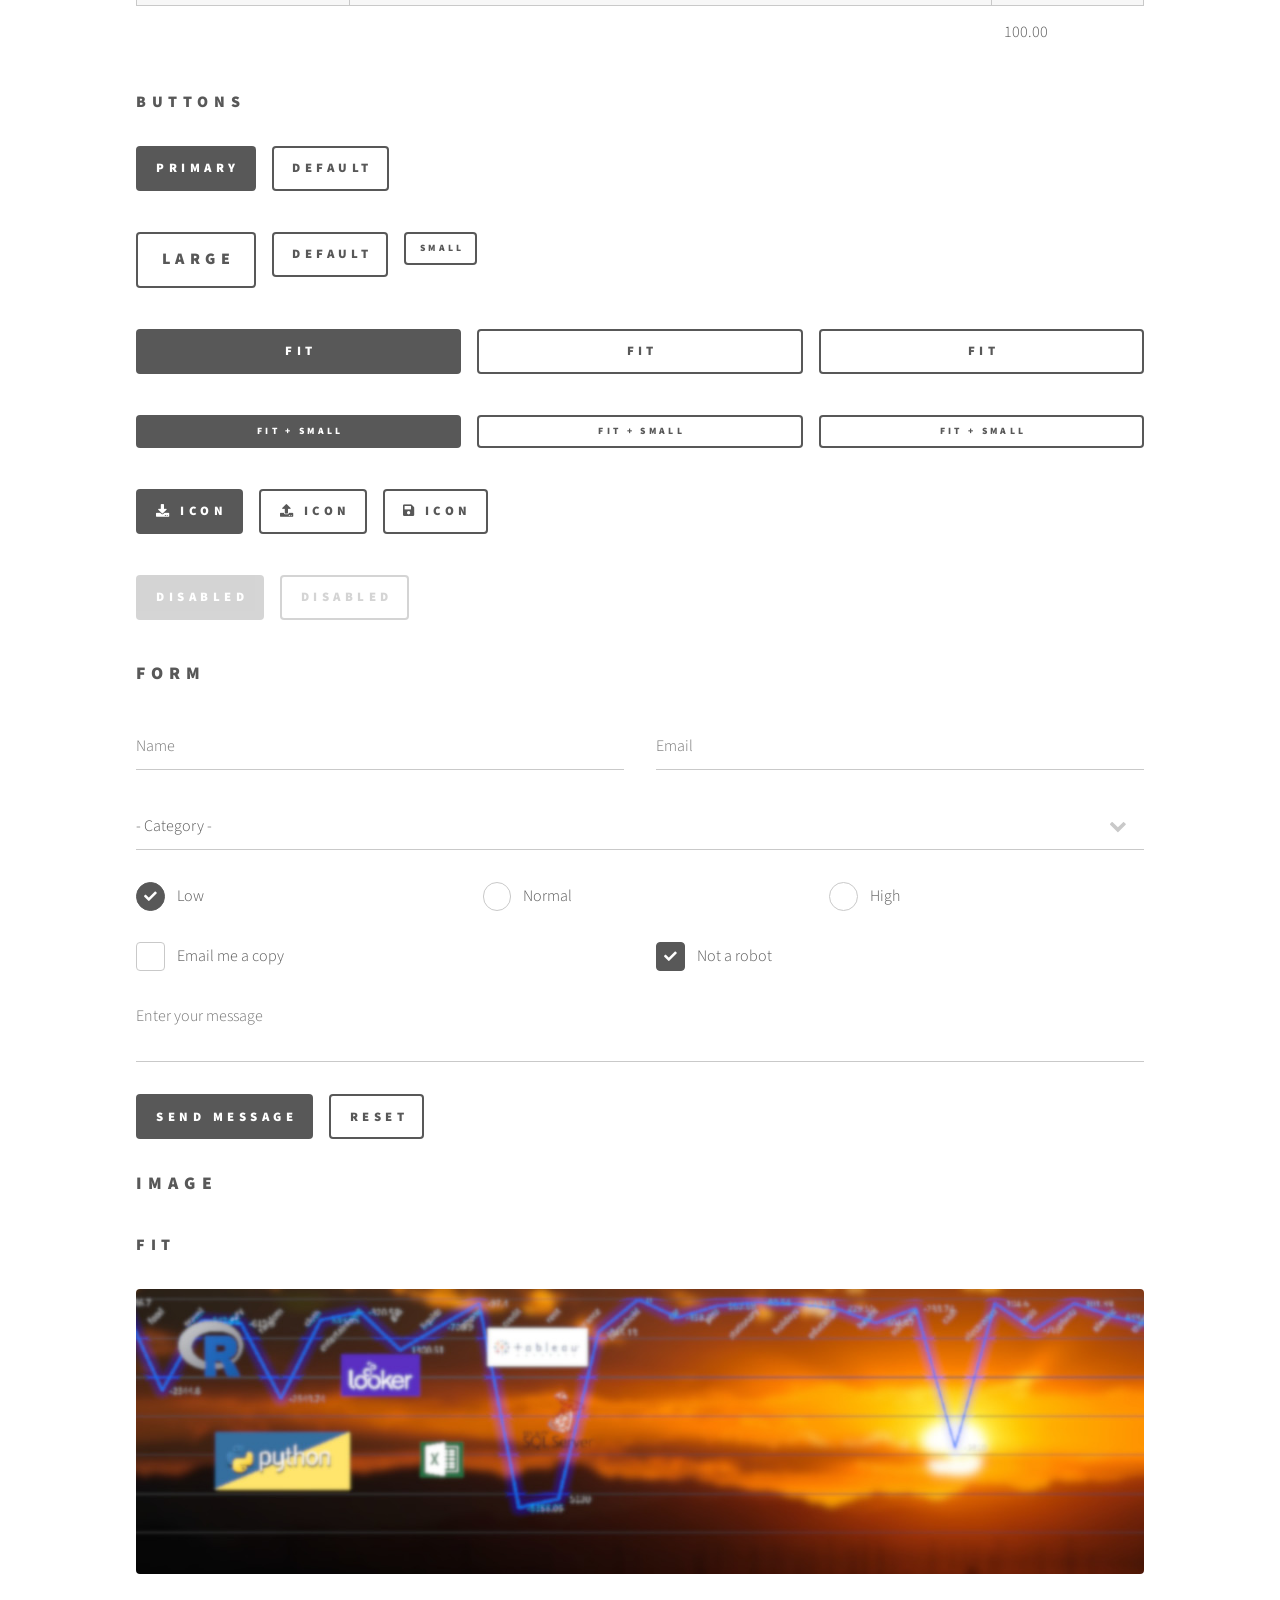
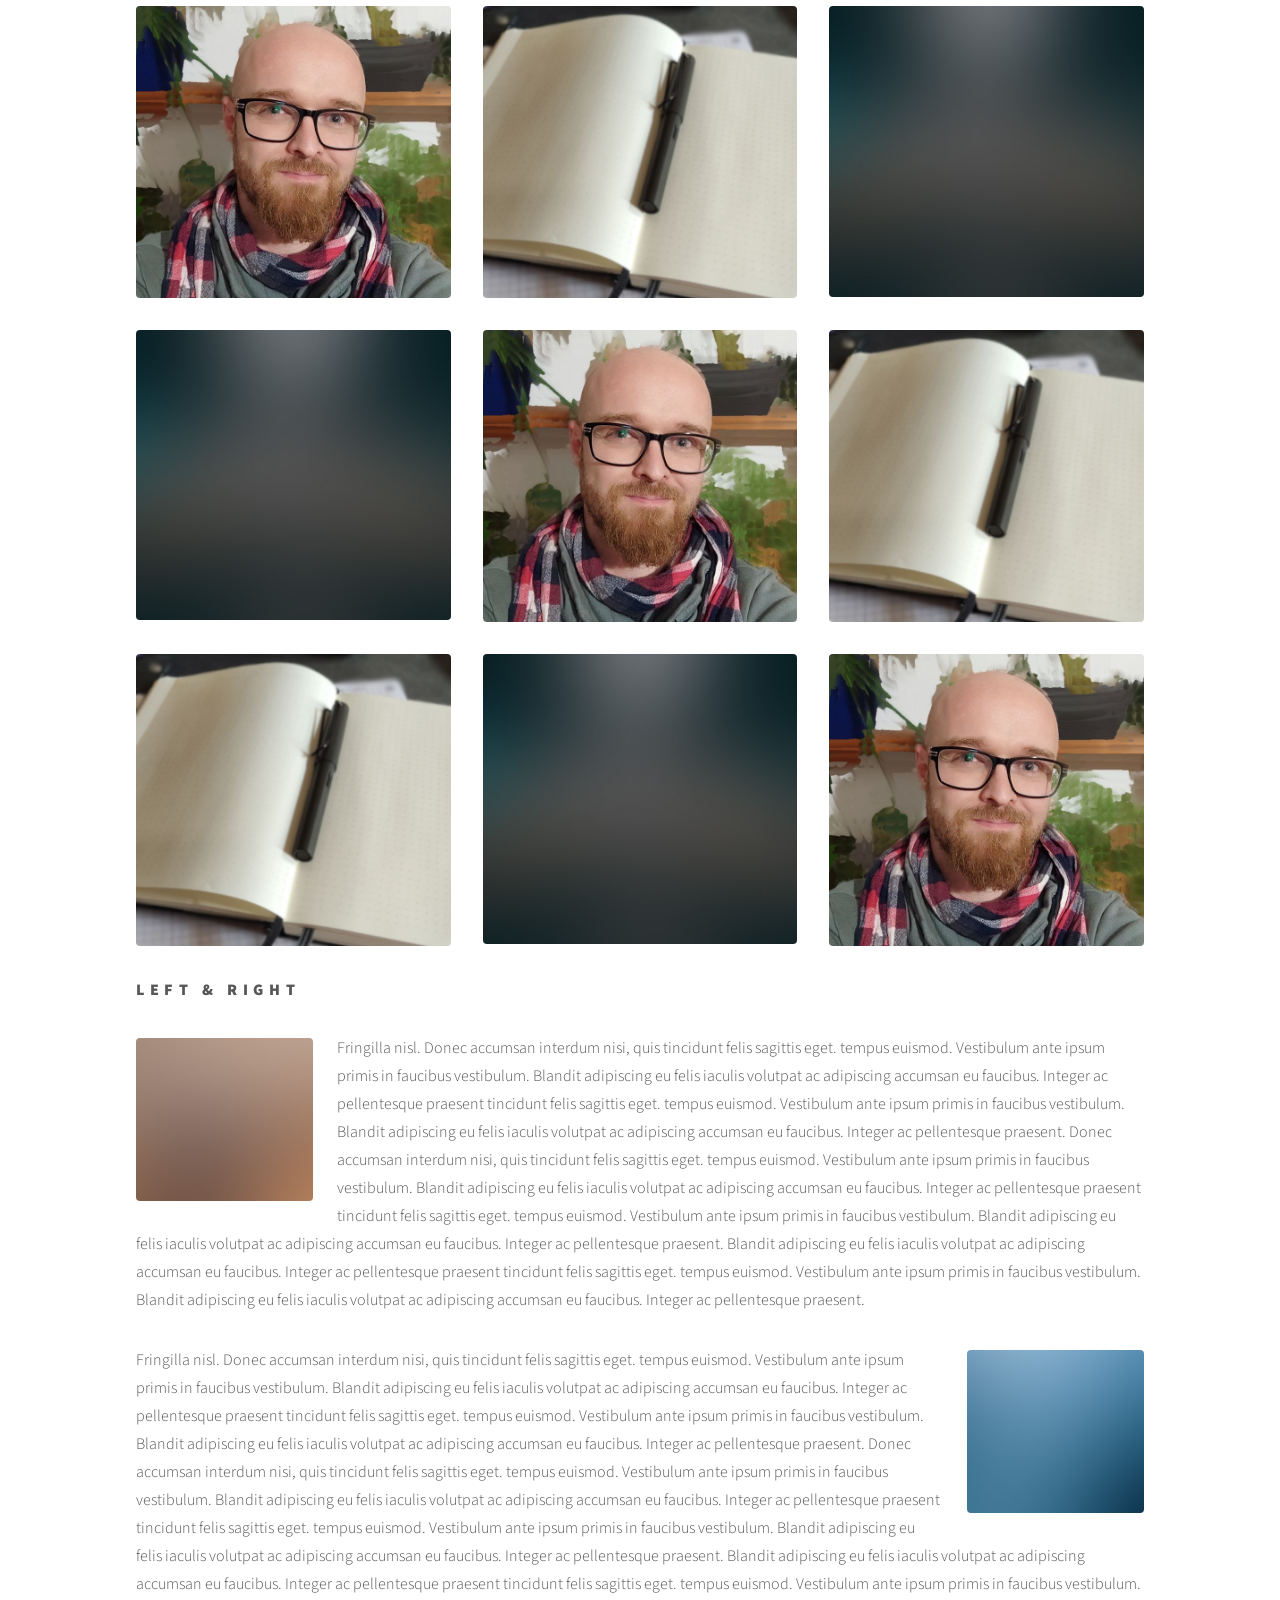
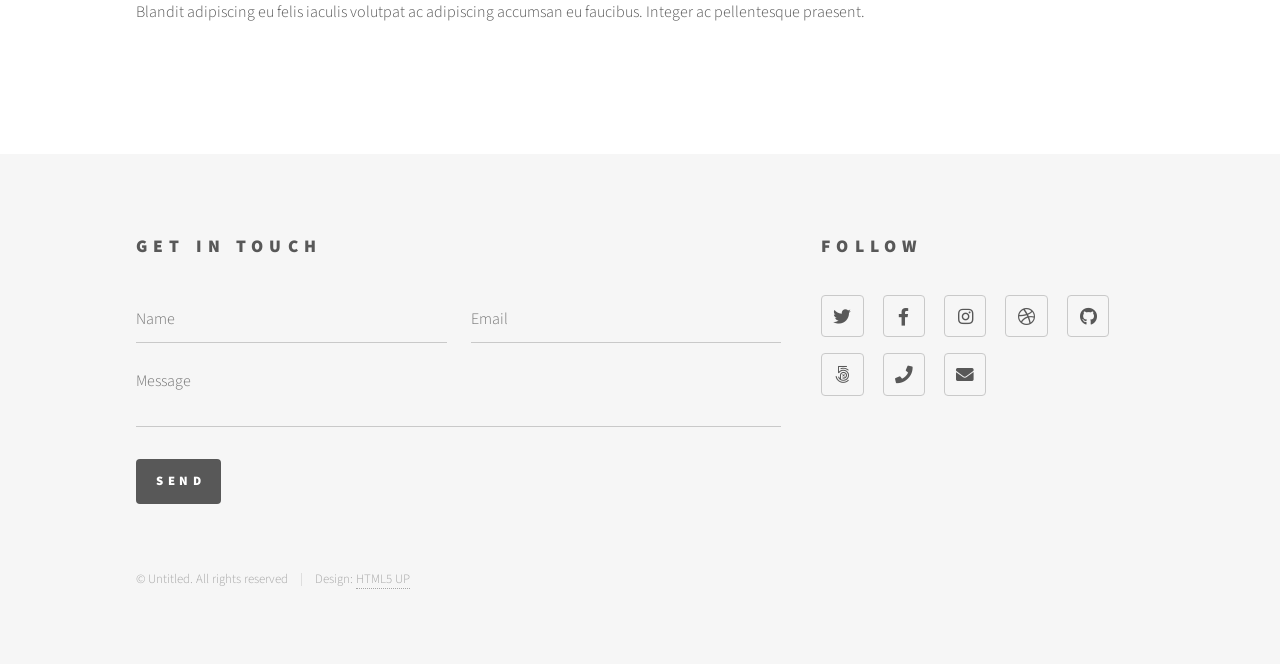
<file: elements.html>
<!DOCTYPE HTML>
<!--
	Phantom by HTML5 UP
	html5up.net | @ajlkn
	Free for personal and commercial use under the CCA 3.0 license (html5up.net/license)
-->
<html>
	<head>
		<title>Elements - Phantom by HTML5 UP</title>
		<meta charset="utf-8" />
		<meta name="viewport" content="width=device-width, initial-scale=1, user-scalable=no" />
		<link rel="stylesheet" href="assets/css/main.css" />
		<noscript><link rel="stylesheet" href="assets/css/noscript.css" /></noscript>
	</head>
	<body class="is-preload">
		<!-- Wrapper -->
			<div id="wrapper">

				<!-- Header -->
					<header id="header">
						<div class="inner">

							<!-- Logo -->
								<a href="index.html" class="logo">
									<span class="symbol"><img src="images/logo.svg" alt="" /></span><span class="title">Phantom</span>
								</a>

							<!-- Nav -->
								<nav>
									<ul>
										<li><a href="#menu">Menu</a></li>
									</ul>
								</nav>

						</div>
					</header>

				<!-- Menu -->
					<nav id="menu">
						<h2>Menu</h2>
						<ul>
							<li><a href="index.html">Home</a></li>
							<li><a href="generic.html">Ipsum veroeros</a></li>
							<li><a href="generic.html">Tempus etiam</a></li>
							<li><a href="generic.html">Consequat dolor</a></li>
							<li><a href="elements.html">Elements</a></li>
						</ul>
					</nav>

				<!-- Main -->
					<div id="main">
						<div class="inner">
							<h1>Elements</h1>

							<!-- Text -->
								<section>
									<h2>Text</h2>
									<p>This is <b>bold</b> and this is <strong>strong</strong>. This is <i>italic</i> and this is <em>emphasized</em>.
									This is <sup>superscript</sup> text and this is <sub>subscript</sub> text.
									This is <u>underlined</u> and this is code: <code>for (;;) { ... }</code>. Finally, <a href="#">this is a link</a>.</p>
									<hr />
									<p>Nunc lacinia ante nunc ac lobortis. Interdum adipiscing gravida odio porttitor sem non mi integer non faucibus ornare mi ut ante amet placerat aliquet. Volutpat eu sed ante lacinia sapien lorem accumsan varius montes viverra nibh in adipiscing blandit tempus accumsan.</p>
									<hr />
									<h2>Heading Level 2</h2>
									<h3>Heading Level 3</h3>
									<h4>Heading Level 4</h4>
									<hr />
									<h3>Blockquote</h3>
									<blockquote>Fringilla nisl. Donec accumsan interdum nisi, quis tincidunt felis sagittis eget tempus euismod. Vestibulum ante ipsum primis in faucibus vestibulum. Blandit adipiscing eu felis iaculis volutpat ac adipiscing accumsan faucibus. Vestibulum ante ipsum primis in faucibus lorem ipsum dolor sit amet nullam adipiscing eu felis.</blockquote>
									<h3>Preformatted</h3>
									<pre><code>i = 0;

while (!deck.isInOrder()) {
    print 'Iteration ' + i;
    deck.shuffle();
    i++;
}

print 'It took ' + i + ' iterations to sort the deck.';</code></pre>
								</section>

							<!-- Lists -->
								<section>
									<h2>Lists</h2>
									<div class="row">
										<div class="col-6 col-12-medium">
											<h3>Unordered</h3>
											<ul>
												<li>Dolor pulvinar etiam.</li>
												<li>Sagittis adipiscing.</li>
												<li>Felis enim feugiat.</li>
											</ul>
											<h3>Alternate</h3>
											<ul class="alt">
												<li>Dolor pulvinar etiam.</li>
												<li>Sagittis adipiscing.</li>
												<li>Felis enim feugiat.</li>
											</ul>
										</div>
										<div class="col-6 col-12-medium">
											<h3>Ordered</h3>
											<ol>
												<li>Dolor pulvinar etiam.</li>
												<li>Etiam vel felis viverra.</li>
												<li>Felis enim feugiat.</li>
												<li>Dolor pulvinar etiam.</li>
												<li>Etiam vel felis lorem.</li>
												<li>Felis enim et feugiat.</li>
											</ol>
											<h3>Icons</h3>
											<ul class="icons">
												<li><a href="#" class="icon brands style1 fa-twitter"><span class="label">Twitter</span></a></li>
												<li><a href="#" class="icon brands style1 fa-facebook-f"><span class="label">Facebook</span></a></li>
												<li><a href="#" class="icon brands style1 fa-instagram"><span class="label">Instagram</span></a></li>
												<li><a href="#" class="icon brands style1 fa-github"><span class="label">Github</span></a></li>
											</ul>
											<ul class="icons">
												<li><a href="#" class="icon brands style2 fa-twitter"><span class="label">Twitter</span></a></li>
												<li><a href="#" class="icon brands style2 fa-facebook-f"><span class="label">Facebook</span></a></li>
												<li><a href="#" class="icon brands style2 fa-instagram"><span class="label">Instagram</span></a></li>
												<li><a href="#" class="icon brands style2 fa-github"><span class="label">Github</span></a></li>
											</ul>
										</div>
									</div>
									<h2>Actions</h2>
									<div class="row">
										<div class="col-6 col-12-medium">
											<ul class="actions">
												<li><a href="#" class="button primary">Default</a></li>
												<li><a href="#" class="button">Default</a></li>
											</ul>
											<ul class="actions small">
												<li><a href="#" class="button primary small">Small</a></li>
												<li><a href="#" class="button small">Small</a></li>
											</ul>
											<ul class="actions stacked">
												<li><a href="#" class="button primary">Default</a></li>
												<li><a href="#" class="button">Default</a></li>
											</ul>
											<ul class="actions stacked">
												<li><a href="#" class="button primary small">Small</a></li>
												<li><a href="#" class="button small">Small</a></li>
											</ul>
										</div>
										<div class="col-6 col-12-medium">
											<ul class="actions stacked">
												<li><a href="#" class="button primary fit">Default</a></li>
												<li><a href="#" class="button fit">Default</a></li>
											</ul>
											<ul class="actions stacked">
												<li><a href="#" class="button primary small fit">Small</a></li>
												<li><a href="#" class="button small fit">Small</a></li>
											</ul>
										</div>
									</div>
								</section>

							<!-- Table -->
								<section>
									<h2>Table</h2>
									<h3>Default</h3>
									<div class="table-wrapper">
										<table>
											<thead>
												<tr>
													<th>Name</th>
													<th>Description</th>
													<th>Price</th>
												</tr>
											</thead>
											<tbody>
												<tr>
													<td>Item One</td>
													<td>Ante turpis integer aliquet porttitor.</td>
													<td>29.99</td>
												</tr>
												<tr>
													<td>Item Two</td>
													<td>Vis ac commodo adipiscing arcu aliquet.</td>
													<td>19.99</td>
												</tr>
												<tr>
													<td>Item Three</td>
													<td> Morbi faucibus arcu accumsan lorem.</td>
													<td>29.99</td>
												</tr>
												<tr>
													<td>Item Four</td>
													<td>Vitae integer tempus condimentum.</td>
													<td>19.99</td>
												</tr>
												<tr>
													<td>Item Five</td>
													<td>Ante turpis integer aliquet porttitor.</td>
													<td>29.99</td>
												</tr>
											</tbody>
											<tfoot>
												<tr>
													<td colspan="2"></td>
													<td>100.00</td>
												</tr>
											</tfoot>
										</table>
									</div>

									<h3>Alternate</h3>
									<div class="table-wrapper">
										<table class="alt">
											<thead>
												<tr>
													<th>Name</th>
													<th>Description</th>
													<th>Price</th>
												</tr>
											</thead>
											<tbody>
												<tr>
													<td>Item One</td>
													<td>Ante turpis integer aliquet porttitor.</td>
													<td>29.99</td>
												</tr>
												<tr>
													<td>Item Two</td>
													<td>Vis ac commodo adipiscing arcu aliquet.</td>
													<td>19.99</td>
												</tr>
												<tr>
													<td>Item Three</td>
													<td> Morbi faucibus arcu accumsan lorem.</td>
													<td>29.99</td>
												</tr>
												<tr>
													<td>Item Four</td>
													<td>Vitae integer tempus condimentum.</td>
													<td>19.99</td>
												</tr>
												<tr>
													<td>Item Five</td>
													<td>Ante turpis integer aliquet porttitor.</td>
													<td>29.99</td>
												</tr>
											</tbody>
											<tfoot>
												<tr>
													<td colspan="2"></td>
													<td>100.00</td>
												</tr>
											</tfoot>
										</table>
									</div>
								</section>

							<!-- Buttons -->
								<section>
									<h3>Buttons</h3>
									<ul class="actions">
										<li><a href="#" class="button primary">Primary</a></li>
										<li><a href="#" class="button">Default</a></li>
									</ul>
									<ul class="actions">
										<li><a href="#" class="button large">Large</a></li>
										<li><a href="#" class="button">Default</a></li>
										<li><a href="#" class="button small">Small</a></li>
									</ul>
									<ul class="actions fit">
										<li><a href="#" class="button primary fit">Fit</a></li>
										<li><a href="#" class="button fit">Fit</a></li>
										<li><a href="#" class="button fit">Fit</a></li>
									</ul>
									<ul class="actions fit small">
										<li><a href="#" class="button primary fit small">Fit + Small</a></li>
										<li><a href="#" class="button fit small">Fit + Small</a></li>
										<li><a href="#" class="button fit small">Fit + Small</a></li>
									</ul>
									<ul class="actions">
										<li><a href="#" class="button primary icon solid fa-download">Icon</a></li>
										<li><a href="#" class="button icon solid fa-upload">Icon</a></li>
										<li><a href="#" class="button icon solid fa-save">Icon</a></li>
									</ul>
									<ul class="actions">
										<li><span class="button primary disabled">Disabled</span></li>
										<li><span class="button disabled">Disabled</span></li>
									</ul>
								</section>

							<!-- Form -->
								<section>
									<h2>Form</h2>
									<form method="post" action="#">
										<div class="row gtr-uniform">
											<div class="col-6 col-12-xsmall">
												<input type="text" name="demo-name" id="demo-name" value="" placeholder="Name" />
											</div>
											<div class="col-6 col-12-xsmall">
												<input type="email" name="demo-email" id="demo-email" value="" placeholder="Email" />
											</div>
											<div class="col-12">
												<select name="demo-category" id="demo-category">
													<option value="">- Category -</option>
													<option value="1">Manufacturing</option>
													<option value="1">Shipping</option>
													<option value="1">Administration</option>
													<option value="1">Human Resources</option>
												</select>
											</div>
											<div class="col-4 col-12-small">
												<input type="radio" id="demo-priority-low" name="demo-priority" checked>
												<label for="demo-priority-low">Low</label>
											</div>
											<div class="col-4 col-12-small">
												<input type="radio" id="demo-priority-normal" name="demo-priority">
												<label for="demo-priority-normal">Normal</label>
											</div>
											<div class="col-4 col-12-small">
												<input type="radio" id="demo-priority-high" name="demo-priority">
												<label for="demo-priority-high">High</label>
											</div>
											<div class="col-6 col-12-small">
												<input type="checkbox" id="demo-copy" name="demo-copy">
												<label for="demo-copy">Email me a copy</label>
											</div>
											<div class="col-6 col-12-small">
												<input type="checkbox" id="demo-human" name="demo-human" checked>
												<label for="demo-human">Not a robot</label>
											</div>
											<div class="col-12">
												<textarea name="demo-message" id="demo-message" placeholder="Enter your message" rows="6"></textarea>
											</div>
											<div class="col-12">
												<ul class="actions">
													<li><input type="submit" value="Send Message" class="primary" /></li>
													<li><input type="reset" value="Reset" /></li>
												</ul>
											</div>
										</div>
									</form>
								</section>

							<!-- Image -->
								<section>
									<h2>Image</h2>
									<h3>Fit</h3>
									<div class="box alt">
										<div class="row gtr-uniform">
											<div class="col-12"><span class="image fit"><img src="images/pic13.jpg" alt="" /></span></div>
											<div class="col-4"><span class="image fit"><img src="images/pic01.jpg" alt="" /></span></div>
											<div class="col-4"><span class="image fit"><img src="images/pic02.jpg" alt="" /></span></div>
											<div class="col-4"><span class="image fit"><img src="images/pic03.jpg" alt="" /></span></div>
											<div class="col-4"><span class="image fit"><img src="images/pic03.jpg" alt="" /></span></div>
											<div class="col-4"><span class="image fit"><img src="images/pic01.jpg" alt="" /></span></div>
											<div class="col-4"><span class="image fit"><img src="images/pic02.jpg" alt="" /></span></div>
											<div class="col-4"><span class="image fit"><img src="images/pic02.jpg" alt="" /></span></div>
											<div class="col-4"><span class="image fit"><img src="images/pic03.jpg" alt="" /></span></div>
											<div class="col-4"><span class="image fit"><img src="images/pic01.jpg" alt="" /></span></div>
										</div>
									</div>
									<h3>Left &amp; Right</h3>
									<p><span class="image left"><img src="images/pic14.jpg" alt="" /></span>Fringilla nisl. Donec accumsan interdum nisi, quis tincidunt felis sagittis eget. tempus euismod. Vestibulum ante ipsum primis in faucibus vestibulum. Blandit adipiscing eu felis iaculis volutpat ac adipiscing accumsan eu faucibus. Integer ac pellentesque praesent tincidunt felis sagittis eget. tempus euismod. Vestibulum ante ipsum primis in faucibus vestibulum. Blandit adipiscing eu felis iaculis volutpat ac adipiscing accumsan eu faucibus. Integer ac pellentesque praesent. Donec accumsan interdum nisi, quis tincidunt felis sagittis eget. tempus euismod. Vestibulum ante ipsum primis in faucibus vestibulum. Blandit adipiscing eu felis iaculis volutpat ac adipiscing accumsan eu faucibus. Integer ac pellentesque praesent tincidunt felis sagittis eget. tempus euismod. Vestibulum ante ipsum primis in faucibus vestibulum. Blandit adipiscing eu felis iaculis volutpat ac adipiscing accumsan eu faucibus. Integer ac pellentesque praesent. Blandit adipiscing eu felis iaculis volutpat ac adipiscing accumsan eu faucibus. Integer ac pellentesque praesent tincidunt felis sagittis eget. tempus euismod. Vestibulum ante ipsum primis in faucibus vestibulum. Blandit adipiscing eu felis iaculis volutpat ac adipiscing accumsan eu faucibus. Integer ac pellentesque praesent.</p>
									<p><span class="image right"><img src="images/pic15.jpg" alt="" /></span>Fringilla nisl. Donec accumsan interdum nisi, quis tincidunt felis sagittis eget. tempus euismod. Vestibulum ante ipsum primis in faucibus vestibulum. Blandit adipiscing eu felis iaculis volutpat ac adipiscing accumsan eu faucibus. Integer ac pellentesque praesent tincidunt felis sagittis eget. tempus euismod. Vestibulum ante ipsum primis in faucibus vestibulum. Blandit adipiscing eu felis iaculis volutpat ac adipiscing accumsan eu faucibus. Integer ac pellentesque praesent. Donec accumsan interdum nisi, quis tincidunt felis sagittis eget. tempus euismod. Vestibulum ante ipsum primis in faucibus vestibulum. Blandit adipiscing eu felis iaculis volutpat ac adipiscing accumsan eu faucibus. Integer ac pellentesque praesent tincidunt felis sagittis eget. tempus euismod. Vestibulum ante ipsum primis in faucibus vestibulum. Blandit adipiscing eu felis iaculis volutpat ac adipiscing accumsan eu faucibus. Integer ac pellentesque praesent. Blandit adipiscing eu felis iaculis volutpat ac adipiscing accumsan eu faucibus. Integer ac pellentesque praesent tincidunt felis sagittis eget. tempus euismod. Vestibulum ante ipsum primis in faucibus vestibulum. Blandit adipiscing eu felis iaculis volutpat ac adipiscing accumsan eu faucibus. Integer ac pellentesque praesent.</p>
								</section>

						</div>
					</div>

				<!-- Footer -->
					<footer id="footer">
						<div class="inner">
							<section>
								<h2>Get in touch</h2>
								<form method="post" action="#">
									<div class="fields">
										<div class="field half">
											<input type="text" name="name" id="name" placeholder="Name" />
										</div>
										<div class="field half">
											<input type="email" name="email" id="email" placeholder="Email" />
										</div>
										<div class="field">
											<textarea name="message" id="message" placeholder="Message"></textarea>
										</div>
									</div>
									<ul class="actions">
										<li><input type="submit" value="Send" class="primary" /></li>
									</ul>
								</form>
							</section>
							<section>
								<h2>Follow</h2>
								<ul class="icons">
									<li><a href="#" class="icon brands style2 fa-twitter"><span class="label">Twitter</span></a></li>
									<li><a href="#" class="icon brands style2 fa-facebook-f"><span class="label">Facebook</span></a></li>
									<li><a href="#" class="icon brands style2 fa-instagram"><span class="label">Instagram</span></a></li>
									<li><a href="#" class="icon brands style2 fa-dribbble"><span class="label">Dribbble</span></a></li>
									<li><a href="#" class="icon brands style2 fa-github"><span class="label">GitHub</span></a></li>
									<li><a href="#" class="icon brands style2 fa-500px"><span class="label">500px</span></a></li>
									<li><a href="#" class="icon solid style2 fa-phone"><span class="label">Phone</span></a></li>
									<li><a href="#" class="icon solid style2 fa-envelope"><span class="label">Email</span></a></li>
								</ul>
							</section>
							<ul class="copyright">
								<li>&copy; Untitled. All rights reserved</li><li>Design: <a href="http://html5up.net">HTML5 UP</a></li>
							</ul>
						</div>
					</footer>

			</div>

		<!-- Scripts -->
			<script src="assets/js/jquery.min.js"></script>
			<script src="assets/js/browser.min.js"></script>
			<script src="assets/js/breakpoints.min.js"></script>
			<script src="assets/js/util.js"></script>
			<script src="assets/js/main.js"></script>

	</body>
</html>
</file>
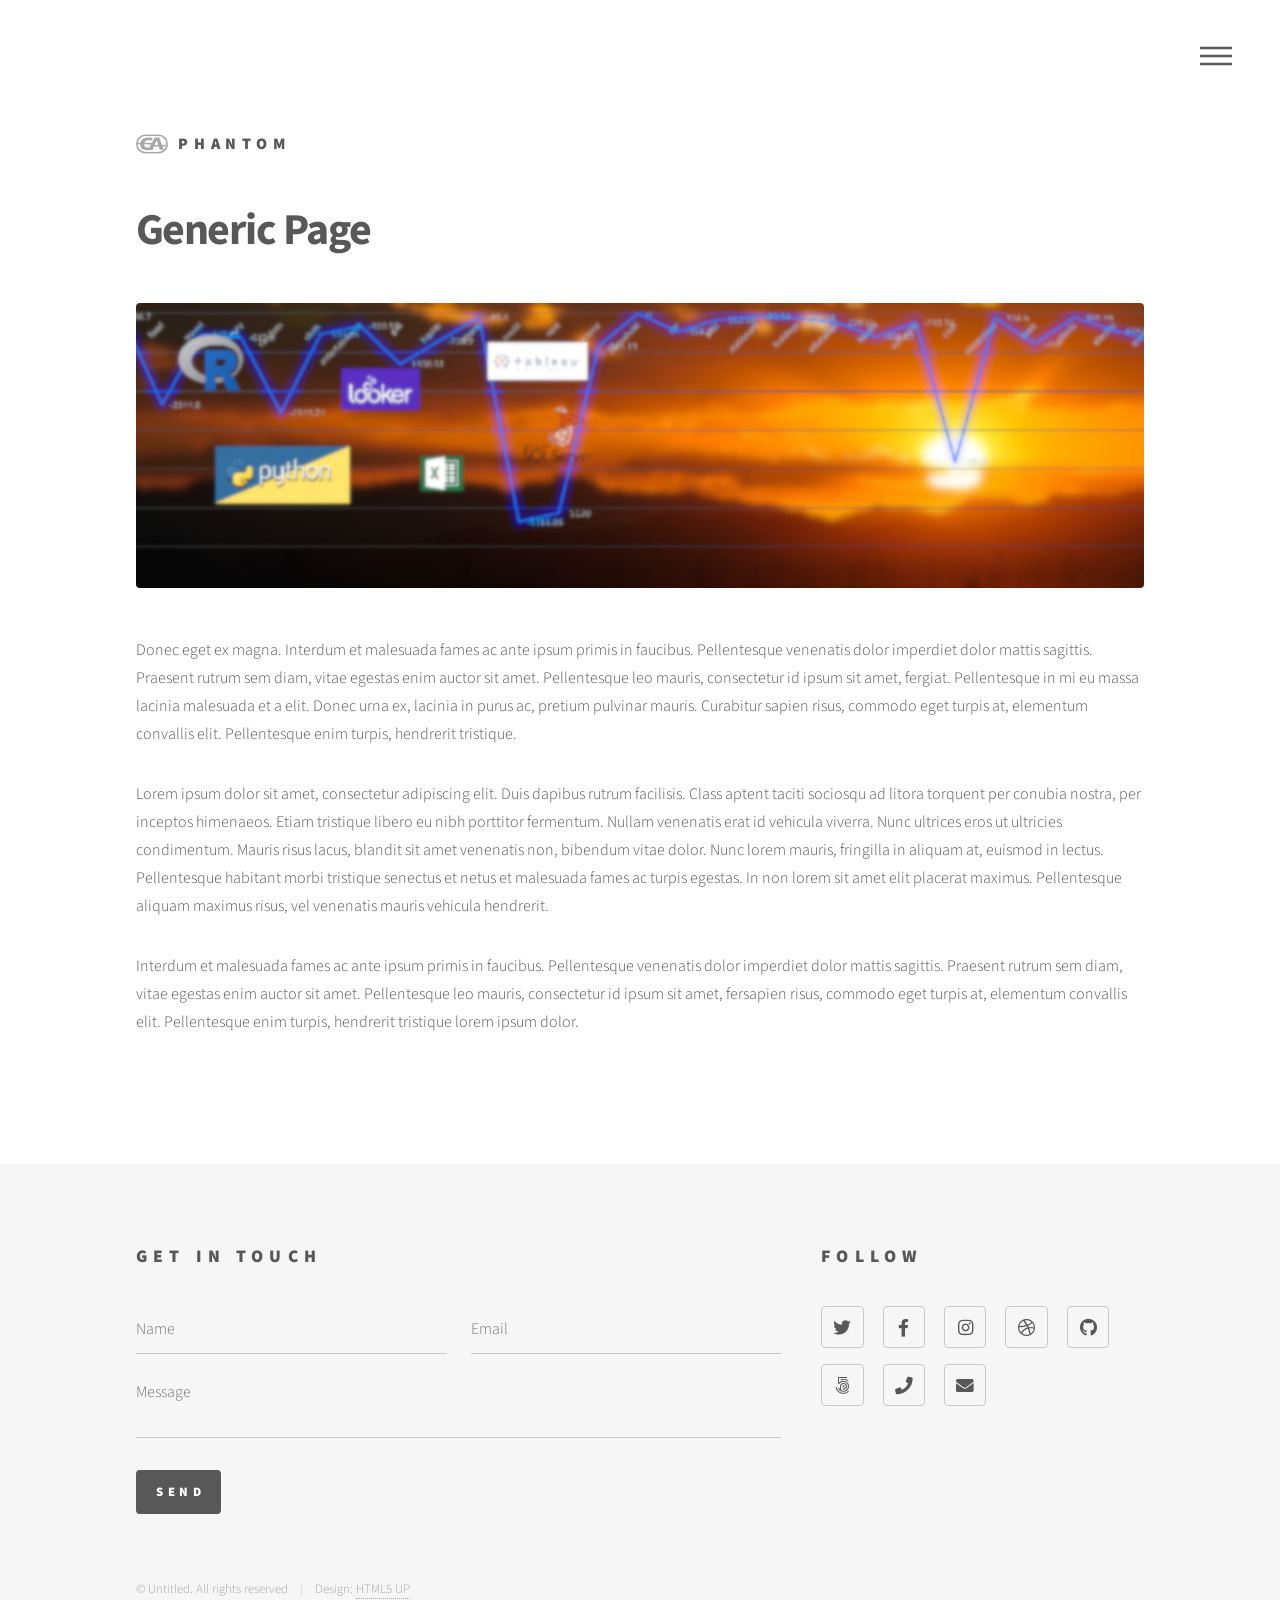
<file: generic.html>
<!DOCTYPE HTML>
<!--
	Phantom by HTML5 UP
	html5up.net | @ajlkn
	Free for personal and commercial use under the CCA 3.0 license (html5up.net/license)
-->
<html>
	<head>
		<title>Generic - Phantom by HTML5 UP</title>
		<meta charset="utf-8" />
		<meta name="viewport" content="width=device-width, initial-scale=1, user-scalable=no" />
		<link rel="stylesheet" href="assets/css/main.css" />
		<noscript><link rel="stylesheet" href="assets/css/noscript.css" /></noscript>
	</head>
	<body class="is-preload">
		<!-- Wrapper -->
			<div id="wrapper">

				<!-- Header -->
					<header id="header">
						<div class="inner">

							<!-- Logo -->
								<a href="index.html" class="logo">
									<span class="symbol"><img src="images/logo.svg" alt="" /></span><span class="title">Phantom</span>
								</a>

							<!-- Nav -->
								<nav>
									<ul>
										<li><a href="#menu">Menu</a></li>
									</ul>
								</nav>

						</div>
					</header>

				<!-- Menu -->
					<nav id="menu">
						<h2>Menu</h2>
						<ul>
							<li><a href="index.html">Home</a></li>
							<li><a href="generic.html">Ipsum veroeros</a></li>
							<li><a href="generic.html">Tempus etiam</a></li>
							<li><a href="generic.html">Consequat dolor</a></li>
							<li><a href="elements.html">Elements</a></li>
						</ul>
					</nav>

				<!-- Main -->
					<div id="main">
						<div class="inner">
							<h1>Generic Page</h1>
							<span class="image main"><img src="images/pic13.jpg" alt="" /></span>
							<p>Donec eget ex magna. Interdum et malesuada fames ac ante ipsum primis in faucibus. Pellentesque venenatis dolor imperdiet dolor mattis sagittis. Praesent rutrum sem diam, vitae egestas enim auctor sit amet. Pellentesque leo mauris, consectetur id ipsum sit amet, fergiat. Pellentesque in mi eu massa lacinia malesuada et a elit. Donec urna ex, lacinia in purus ac, pretium pulvinar mauris. Curabitur sapien risus, commodo eget turpis at, elementum convallis elit. Pellentesque enim turpis, hendrerit tristique.</p>
							<p>Lorem ipsum dolor sit amet, consectetur adipiscing elit. Duis dapibus rutrum facilisis. Class aptent taciti sociosqu ad litora torquent per conubia nostra, per inceptos himenaeos. Etiam tristique libero eu nibh porttitor fermentum. Nullam venenatis erat id vehicula viverra. Nunc ultrices eros ut ultricies condimentum. Mauris risus lacus, blandit sit amet venenatis non, bibendum vitae dolor. Nunc lorem mauris, fringilla in aliquam at, euismod in lectus. Pellentesque habitant morbi tristique senectus et netus et malesuada fames ac turpis egestas. In non lorem sit amet elit placerat maximus. Pellentesque aliquam maximus risus, vel venenatis mauris vehicula hendrerit.</p>
							<p>Interdum et malesuada fames ac ante ipsum primis in faucibus. Pellentesque venenatis dolor imperdiet dolor mattis sagittis. Praesent rutrum sem diam, vitae egestas enim auctor sit amet. Pellentesque leo mauris, consectetur id ipsum sit amet, fersapien risus, commodo eget turpis at, elementum convallis elit. Pellentesque enim turpis, hendrerit tristique lorem ipsum dolor.</p>
						</div>
					</div>

				<!-- Footer -->
					<footer id="footer">
						<div class="inner">
							<section>
								<h2>Get in touch</h2>
								<form method="post" action="#">
									<div class="fields">
										<div class="field half">
											<input type="text" name="name" id="name" placeholder="Name" />
										</div>
										<div class="field half">
											<input type="email" name="email" id="email" placeholder="Email" />
										</div>
										<div class="field">
											<textarea name="message" id="message" placeholder="Message"></textarea>
										</div>
									</div>
									<ul class="actions">
										<li><input type="submit" value="Send" class="primary" /></li>
									</ul>
								</form>
							</section>
							<section>
								<h2>Follow</h2>
								<ul class="icons">
									<li><a href="#" class="icon brands style2 fa-twitter"><span class="label">Twitter</span></a></li>
									<li><a href="#" class="icon brands style2 fa-facebook-f"><span class="label">Facebook</span></a></li>
									<li><a href="#" class="icon brands style2 fa-instagram"><span class="label">Instagram</span></a></li>
									<li><a href="#" class="icon brands style2 fa-dribbble"><span class="label">Dribbble</span></a></li>
									<li><a href="#" class="icon brands style2 fa-github"><span class="label">GitHub</span></a></li>
									<li><a href="#" class="icon brands style2 fa-500px"><span class="label">500px</span></a></li>
									<li><a href="#" class="icon solid style2 fa-phone"><span class="label">Phone</span></a></li>
									<li><a href="#" class="icon solid style2 fa-envelope"><span class="label">Email</span></a></li>
								</ul>
							</section>
							<ul class="copyright">
								<li>&copy; Untitled. All rights reserved</li><li>Design: <a href="http://html5up.net">HTML5 UP</a></li>
							</ul>
						</div>
					</footer>

			</div>

		<!-- Scripts -->
			<script src="assets/js/jquery.min.js"></script>
			<script src="assets/js/browser.min.js"></script>
			<script src="assets/js/breakpoints.min.js"></script>
			<script src="assets/js/util.js"></script>
			<script src="assets/js/main.js"></script>

	</body>
</html>
</file>
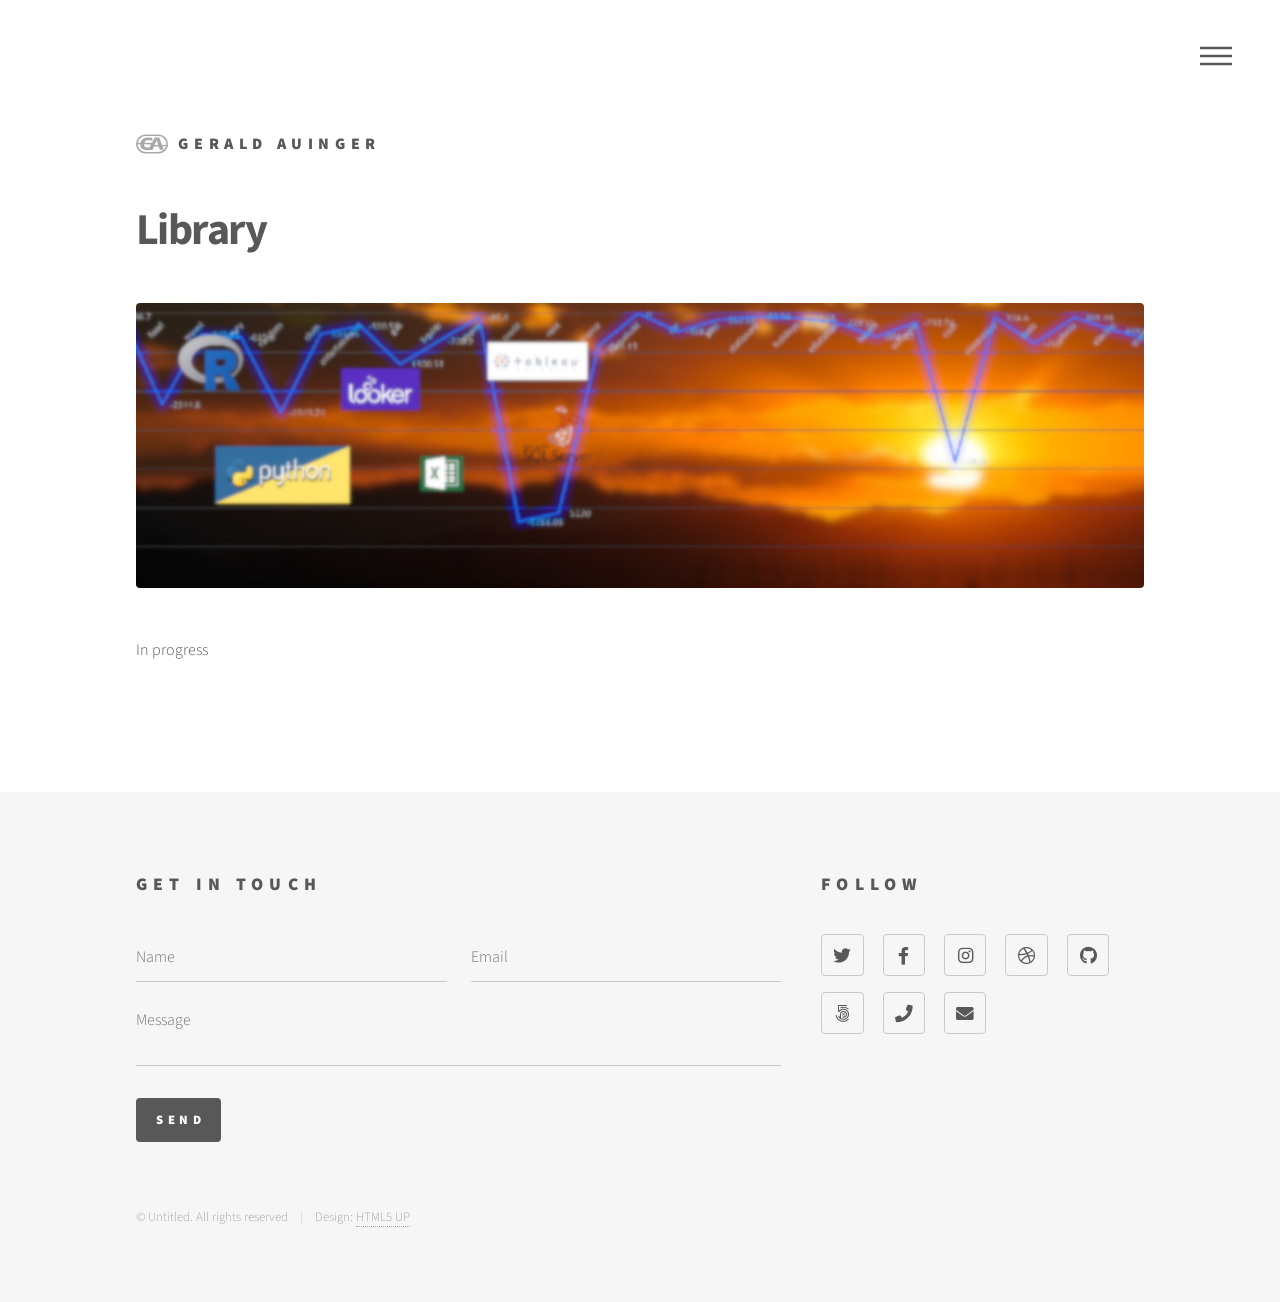
<file: library.html>
<!DOCTYPE HTML>
<!--
	Phantom by HTML5 UP
	html5up.net | @ajlkn
	Free for personal and commercial use under the CCA 3.0 license (html5up.net/license)
-->
<html>
	<head>
		<title>G|A Library</title>
		<meta charset="utf-8" />
		<meta name="viewport" content="width=device-width, initial-scale=1, user-scalable=no" />
		<link rel="stylesheet" href="assets/css/main.css" />
		<noscript><link rel="stylesheet" href="assets/css/noscript.css" /></noscript>
	</head>
	<body class="is-preload">
		<!-- Wrapper -->
			<div id="wrapper">

				<!-- Header -->
					<header id="header">
						<div class="inner">

							<!-- Logo -->
								<a href="index.html" class="logo">
									<span class="symbol"><img src="images/logo.svg" alt="" /></span><span class="title">Gerald Auinger</span>
								</a>

							<!-- Nav -->
								<nav>
									<ul>
										<li><a href="#menu">Menu</a></li>
									</ul>
								</nav>

						</div>
					</header>

				<!-- Menu -->
					<nav id="menu">
						<h2>Menu</h2>
						<ul>
							<li><a href="index.html">Home</a></li>
							<li><a href="about.html">About me</a></li>
							<li><a href="cv.html">CV</a></li>
							<li><a href="courses.html">Courses</a></li>
							<li><a href="blog.html">Blog</a></li>
							<li><a href="projects.html">Projects</a></li>
							<li><a href="library.html">Library</a></li>
						</ul>
					</nav>

				<!-- Main -->
					<div id="main">
						<div class="inner">
							<h1>Library</h1>
							<span class="image main"><img src="images/pic13.jpg" alt="" /></span>
							<p>In progress</p>
						</div>
					</div>

				<!-- Footer -->
					<footer id="footer">
						<div class="inner">
							<section>
								<h2>Get in touch</h2>
								<form method="post" action="#">
									<div class="fields">
										<div class="field half">
											<input type="text" name="name" id="name" placeholder="Name" />
										</div>
										<div class="field half">
											<input type="email" name="email" id="email" placeholder="Email" />
										</div>
										<div class="field">
											<textarea name="message" id="message" placeholder="Message"></textarea>
										</div>
									</div>
									<ul class="actions">
										<li><input type="submit" value="Send" class="primary" /></li>
									</ul>
								</form>
							</section>
							<section>
								<h2>Follow</h2>
								<ul class="icons">
									<li><a href="#" class="icon brands style2 fa-twitter"><span class="label">Twitter</span></a></li>
									<li><a href="#" class="icon brands style2 fa-facebook-f"><span class="label">Facebook</span></a></li>
									<li><a href="#" class="icon brands style2 fa-instagram"><span class="label">Instagram</span></a></li>
									<li><a href="#" class="icon brands style2 fa-dribbble"><span class="label">Dribbble</span></a></li>
									<li><a href="#" class="icon brands style2 fa-github"><span class="label">GitHub</span></a></li>
									<li><a href="#" class="icon brands style2 fa-500px"><span class="label">500px</span></a></li>
									<li><a href="#" class="icon solid style2 fa-phone"><span class="label">Phone</span></a></li>
									<li><a href="#" class="icon solid style2 fa-envelope"><span class="label">Email</span></a></li>
								</ul>
							</section>
							<ul class="copyright">
								<li>&copy; Untitled. All rights reserved</li><li>Design: <a href="http://html5up.net">HTML5 UP</a></li>
							</ul>
						</div>
					</footer>

			</div>

		<!-- Scripts -->
			<script src="assets/js/jquery.min.js"></script>
			<script src="assets/js/browser.min.js"></script>
			<script src="assets/js/breakpoints.min.js"></script>
			<script src="assets/js/util.js"></script>
			<script src="assets/js/main.js"></script>

	</body>
</html>
</file>
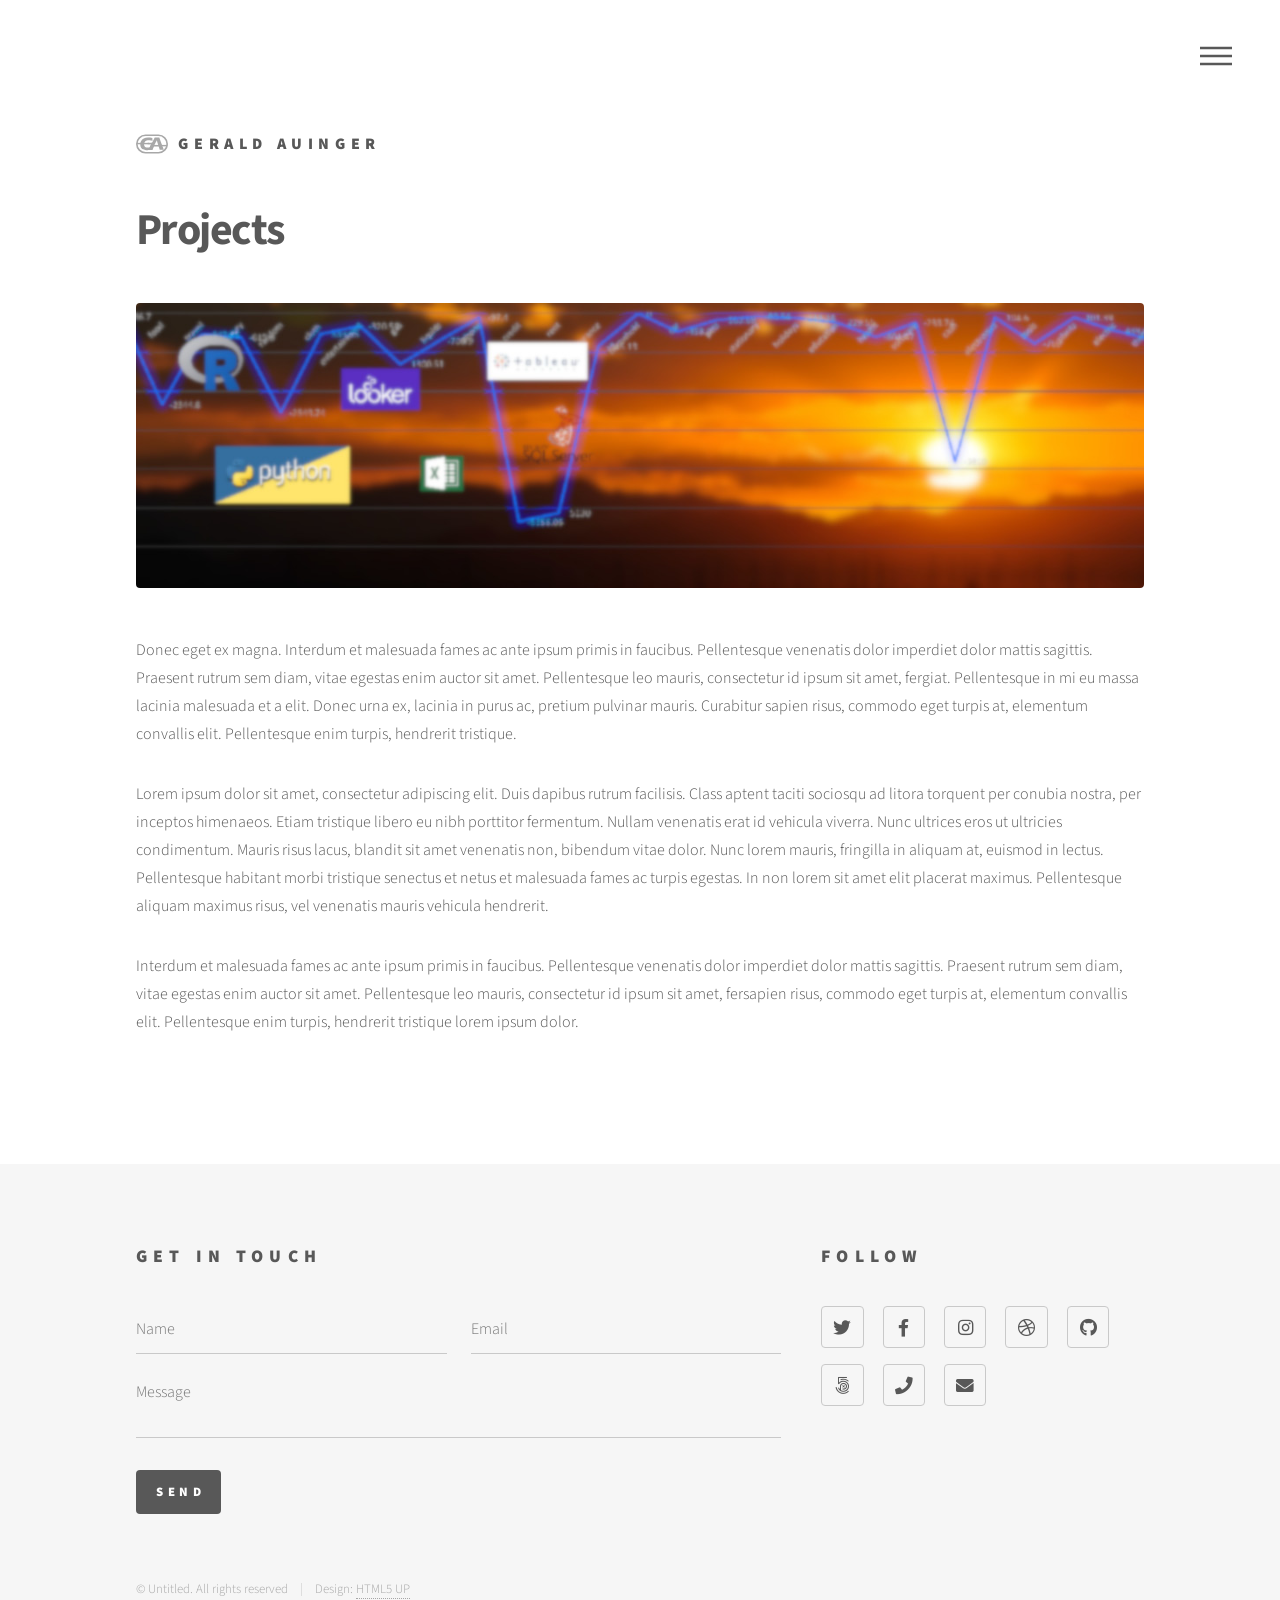
<file: projects.html>
<!DOCTYPE HTML>
<!--
	Phantom by HTML5 UP
	html5up.net | @ajlkn
	Free for personal and commercial use under the CCA 3.0 license (html5up.net/license)
-->
<html>
	<head>
		<title>G|A PROJECTS</title>
		<meta charset="utf-8" />
		<meta name="viewport" content="width=device-width, initial-scale=1, user-scalable=no" />
		<link rel="stylesheet" href="assets/css/main.css" />
		<noscript><link rel="stylesheet" href="assets/css/noscript.css" /></noscript>
	</head>
	<body class="is-preload">
		<!-- Wrapper -->
			<div id="wrapper">

				<!-- Header -->
					<header id="header">
						<div class="inner">

							<!-- Logo -->
								<a href="index.html" class="logo">
									<span class="symbol"><img src="images/logo.svg" alt="" /></span><span class="title">Gerald Auinger</span>
								</a>

							<!-- Nav -->
								<nav>
									<ul>
										<li><a href="#menu">Menu</a></li>
									</ul>
								</nav>

						</div>
					</header>

				<!-- Menu -->
					<nav id="menu">
						<h2>Menu</h2>
						<ul>
							<li><a href="index.html">Home</a></li>
							<li><a href="about.html">About me</a></li>
							<li><a href="courses.html">Courses</a></li>
							<li><a href="projects.html">Projects</a></li>
						</ul>
					</nav>

				<!-- Main -->
					<div id="main">
						<div class="inner">
							<h1>Projects</h1>
							<span class="image main"><img src="images/pic13.jpg" alt="" /></span>
							<p>Donec eget ex magna. Interdum et malesuada fames ac ante ipsum primis in faucibus. Pellentesque venenatis dolor imperdiet dolor mattis sagittis. Praesent rutrum sem diam, vitae egestas enim auctor sit amet. Pellentesque leo mauris, consectetur id ipsum sit amet, fergiat. Pellentesque in mi eu massa lacinia malesuada et a elit. Donec urna ex, lacinia in purus ac, pretium pulvinar mauris. Curabitur sapien risus, commodo eget turpis at, elementum convallis elit. Pellentesque enim turpis, hendrerit tristique.</p>
							<p>Lorem ipsum dolor sit amet, consectetur adipiscing elit. Duis dapibus rutrum facilisis. Class aptent taciti sociosqu ad litora torquent per conubia nostra, per inceptos himenaeos. Etiam tristique libero eu nibh porttitor fermentum. Nullam venenatis erat id vehicula viverra. Nunc ultrices eros ut ultricies condimentum. Mauris risus lacus, blandit sit amet venenatis non, bibendum vitae dolor. Nunc lorem mauris, fringilla in aliquam at, euismod in lectus. Pellentesque habitant morbi tristique senectus et netus et malesuada fames ac turpis egestas. In non lorem sit amet elit placerat maximus. Pellentesque aliquam maximus risus, vel venenatis mauris vehicula hendrerit.</p>
							<p>Interdum et malesuada fames ac ante ipsum primis in faucibus. Pellentesque venenatis dolor imperdiet dolor mattis sagittis. Praesent rutrum sem diam, vitae egestas enim auctor sit amet. Pellentesque leo mauris, consectetur id ipsum sit amet, fersapien risus, commodo eget turpis at, elementum convallis elit. Pellentesque enim turpis, hendrerit tristique lorem ipsum dolor.</p>
						</div>
					</div>

				<!-- Footer -->
					<footer id="footer">
						<div class="inner">
							<section>
								<h2>Get in touch</h2>
								<form method="post" action="#">
									<div class="fields">
										<div class="field half">
											<input type="text" name="name" id="name" placeholder="Name" />
										</div>
										<div class="field half">
											<input type="email" name="email" id="email" placeholder="Email" />
										</div>
										<div class="field">
											<textarea name="message" id="message" placeholder="Message"></textarea>
										</div>
									</div>
									<ul class="actions">
										<li><input type="submit" value="Send" class="primary" /></li>
									</ul>
								</form>
							</section>
							<section>
								<h2>Follow</h2>
								<ul class="icons">
									<li><a href="#" class="icon brands style2 fa-twitter"><span class="label">Twitter</span></a></li>
									<li><a href="#" class="icon brands style2 fa-facebook-f"><span class="label">Facebook</span></a></li>
									<li><a href="#" class="icon brands style2 fa-instagram"><span class="label">Instagram</span></a></li>
									<li><a href="#" class="icon brands style2 fa-dribbble"><span class="label">Dribbble</span></a></li>
									<li><a href="#" class="icon brands style2 fa-github"><span class="label">GitHub</span></a></li>
									<li><a href="#" class="icon brands style2 fa-500px"><span class="label">500px</span></a></li>
									<li><a href="#" class="icon solid style2 fa-phone"><span class="label">Phone</span></a></li>
									<li><a href="#" class="icon solid style2 fa-envelope"><span class="label">Email</span></a></li>
								</ul>
							</section>
							<ul class="copyright">
								<li>&copy; Untitled. All rights reserved</li><li>Design: <a href="http://html5up.net">HTML5 UP</a></li>
							</ul>
						</div>
					</footer>

			</div>

		<!-- Scripts -->
			<script src="assets/js/jquery.min.js"></script>
			<script src="assets/js/browser.min.js"></script>
			<script src="assets/js/breakpoints.min.js"></script>
			<script src="assets/js/util.js"></script>
			<script src="assets/js/main.js"></script>

	</body>
</html>
</file>
<file: assets/css/noscript.css>
/*
	Phantom by HTML5 UP
	html5up.net | @ajlkn
	Free for personal and commercial use under the CCA 3.0 license (html5up.net/license)
*/

/* Tiles */

	body.is-preload .tiles article {
		-moz-transform: none;
		-webkit-transform: none;
		-ms-transform: none;
		transform: none;
		opacity: 1;
	}
</file>
<file: assets/css/main.css>
@import url(fontawesome-all.min.css);
@import url("https://fonts.googleapis.com/css?family=Source+Sans+Pro:300,700,900");

/*
	Phantom by HTML5 UP
	html5up.net | @ajlkn
	Free for personal and commercial use under the CCA 3.0 license (html5up.net/license)
*/

html, body, div, span, applet, object,
iframe, h1, h2, h3, h4, h5, h6, p, blockquote,
pre, a, abbr, acronym, address, big, cite,
code, del, dfn, em, img, ins, kbd, q, s, samp,
small, strike, strong, sub, sup, tt, var, b,
u, i, center, dl, dt, dd, ol, ul, li, fieldset,
form, label, legend, table, caption, tbody,
tfoot, thead, tr, th, td, article, aside,
canvas, details, embed, figure, figcaption,
footer, header, hgroup, menu, nav, output, ruby,
section, summary, time, mark, audio, video {
	margin: 0;
	padding: 0;
	border: 0;
	font-size: 100%;
	font: inherit;
	vertical-align: baseline;}

article, aside, details, figcaption, figure,
footer, header, hgroup, menu, nav, section {
	display: block;}

body {
	line-height: 1;
}

ol, ul {
	list-style: none;
}

blockquote, q {
	quotes: none;
}

	blockquote:before, blockquote:after, q:before, q:after {
		content: '';
		content: none;
	}

table {
	border-collapse: collapse;
	border-spacing: 0;
}

body {
	-webkit-text-size-adjust: none;
}

mark {
	background-color: transparent;
	color: inherit;
}

input::-moz-focus-inner {
	border: 0;
	padding: 0;
}

input, select, textarea {
	-moz-appearance: none;
	-webkit-appearance: none;
	-ms-appearance: none;
	appearance: none;
}

/* Basic */

	@-ms-viewport {
		width: device-width;
	}

	body {
		-ms-overflow-style: scrollbar;
	}

	@media screen and (max-width: 480px) {

		html, body {
			min-width: 320px;
		}

	}

	html {
		box-sizing: border-box;
	}

	*, *:before, *:after {
		box-sizing: inherit;
	}

	body {
		background: #ffffff;
	}

		body.is-preload *, body.is-preload *:before, body.is-preload *:after {
			-moz-animation: none !important;
			-webkit-animation: none !important;
			-ms-animation: none !important;
			animation: none !important;
			-moz-transition: none !important;
			-webkit-transition: none !important;
			-ms-transition: none !important;
			transition: none !important;
		}

/* Type */

	body, input, select, textarea {
		color: #585858;
		font-family: "Source Sans Pro", Helvetica, sans-serif;
		font-size: 16pt;
		font-weight: 300;
		line-height: 1.75;
	}

		@media screen and (max-width: 1680px) {

			body, input, select, textarea {
				font-size: 14pt;
			}

		}

		@media screen and (max-width: 1280px) {

			body, input, select, textarea {
				font-size: 12pt;
			}

		}

	a {
		-moz-transition: border-bottom-color 0.2s ease, color 0.2s ease;
		-webkit-transition: border-bottom-color 0.2s ease, color 0.2s ease;
		-ms-transition: border-bottom-color 0.2s ease, color 0.2s ease;
		transition: border-bottom-color 0.2s ease, color 0.2s ease;
		text-decoration: none;
		color: #585858;
		border-bottom: dotted 1px rgba(88, 88, 88, 0.5);
	}

		a:hover {
			border-bottom-color: transparent;
			color: #f2849e !important;
		}

	strong, b {
		font-weight: 900;
	}

	em, i {
		font-style: italic;
	}

	p {
		margin: 0 0 2em 0;
	}

	h1 {
		font-size: 2.75em;
		font-weight: 700;
		line-height: 1.3;
		margin: 0 0 1em 0;
		letter-spacing: -0.035em;
	}

		h1 a {
			color: inherit;
		}

		@media screen and (max-width: 736px) {

			h1 {
				font-size: 2em;
				margin: 0 0 1em 0;
			}

		}

		@media screen and (max-width: 360px) {

			h1 {
				font-size: 1.75em;
			}

		}

	h2, h3, h4, h5, h6 {
		font-weight: 900;
		line-height: 1.5;
		margin: 0 0 2em 0;
		text-transform: uppercase;
		letter-spacing: 0.35em;
	}

		h2 a, h3 a, h4 a, h5 a, h6 a {
			color: inherit;
		}

	h2 {
		font-size: 1.1em;
	}

	h3 {
		font-size: 1em;
	}

	h4 {
		font-size: 0.8em;
	}

	h5 {
		font-size: 0.8em;
	}

	h6 {
		font-size: 0.8em;
	}

	@media screen and (max-width: 980px) {

		h1 br, h2 br, h3 br, h4 br, h5 br, h6 br {
			display: none;
		}

	}

	@media screen and (max-width: 736px) {

		h2 {
			font-size: 1em;
		}

		h3 {
			font-size: 0.8em;
		}

	}

	sub {
		font-size: 0.8em;
		position: relative;
		top: 0.5em;
	}

	sup {
		font-size: 0.8em;
		position: relative;
		top: -0.5em;
	}

	blockquote {
		border-left: solid 4px #c9c9c9;
		font-style: italic;
		margin: 0 0 2em 0;
		padding: 0.5em 0 0.5em 2em;
	}

	code {
		background: rgba(144, 144, 144, 0.075);
		border-radius: 4px;
		border: solid 1px #c9c9c9;
		font-family: "Courier New", monospace;
		font-size: 0.9em;
		margin: 0 0.25em;
		padding: 0.25em 0.65em;
	}

	pre {
		-webkit-overflow-scrolling: touch;
		font-family: "Courier New", monospace;
		font-size: 0.9em;
		margin: 0 0 2em 0;
	}

		pre code {
			display: block;
			line-height: 1.75;
			padding: 1em 1.5em;
			overflow-x: auto;
		}

	hr {
		border: 0;
		border-bottom: solid 1px #c9c9c9;
		margin: 2em 0;
	}

		hr.major {
			margin: 3em 0;
		}

	.align-left {
		text-align: left;
	}

	.align-center {
		text-align: center;
	}

	.align-right {
		text-align: right;
	}

/* Row */

	.row {
		display: flex;
		flex-wrap: wrap;
		box-sizing: border-box;
		align-items: stretch;
	}

		.row > * {
			box-sizing: border-box;
		}

		.row.gtr-uniform > * > :last-child {
			margin-bottom: 0;
		}

		.row.aln-left {
			justify-content: flex-start;
		}

		.row.aln-center {
			justify-content: center;
		}

		.row.aln-right {
			justify-content: flex-end;
		}

		.row.aln-top {
			align-items: flex-start;
		}

		.row.aln-middle {
			align-items: center;
		}

		.row.aln-bottom {
			align-items: flex-end;
		}

		.row > .imp {
			order: -1;
		}

		.row > .col-1 {
			width: 8.33333%;
		}

		.row > .off-1 {
			margin-left: 8.33333%;
		}

		.row > .col-2 {
			width: 16.66667%;
		}

		.row > .off-2 {
			margin-left: 16.66667%;
		}

		.row > .col-3 {
			width: 25%;
		}

		.row > .off-3 {
			margin-left: 25%;
		}

		.row > .col-4 {
			width: 33.33333%;
		}

		.row > .off-4 {
			margin-left: 33.33333%;
		}

		.row > .col-5 {
			width: 41.66667%;
		}

		.row > .off-5 {
			margin-left: 41.66667%;
		}

		.row > .col-6 {
			width: 50%;
		}

		.row > .off-6 {
			margin-left: 50%;
		}

		.row > .col-7 {
			width: 58.33333%;
		}

		.row > .off-7 {
			margin-left: 58.33333%;
		}

		.row > .col-8 {
			width: 66.66667%;
		}

		.row > .off-8 {
			margin-left: 66.66667%;
		}

		.row > .col-9 {
			width: 75%;
		}

		.row > .off-9 {
			margin-left: 75%;
		}

		.row > .col-10 {
			width: 83.33333%;
		}

		.row > .off-10 {
			margin-left: 83.33333%;
		}

		.row > .col-11 {
			width: 91.66667%;
		}

		.row > .off-11 {
			margin-left: 91.66667%;
		}

		.row > .col-12 {
			width: 100%;
		}

		.row > .off-12 {
			margin-left: 100%;
		}

		.row.gtr-0 {
			margin-top: 0;
			margin-left: 0em;
		}

			.row.gtr-0 > * {
				padding: 0 0 0 0em;
			}

			.row.gtr-0.gtr-uniform {
				margin-top: 0em;
			}

				.row.gtr-0.gtr-uniform > * {
					padding-top: 0em;
				}

		.row.gtr-25 {
			margin-top: 0;
			margin-left: -0.5em;
		}

			.row.gtr-25 > * {
				padding: 0 0 0 0.5em;
			}

			.row.gtr-25.gtr-uniform {
				margin-top: -0.5em;
			}

				.row.gtr-25.gtr-uniform > * {
					padding-top: 0.5em;
				}

		.row.gtr-50 {
			margin-top: 0;
			margin-left: -1em;
		}

			.row.gtr-50 > * {
				padding: 0 0 0 1em;
			}

			.row.gtr-50.gtr-uniform {
				margin-top: -1em;
			}

				.row.gtr-50.gtr-uniform > * {
					padding-top: 1em;
				}

		.row {
			margin-top: 0;
			margin-left: -2em;
		}

			.row > * {
				padding: 0 0 0 2em;
			}

			.row.gtr-uniform {
				margin-top: -2em;
			}

				.row.gtr-uniform > * {
					padding-top: 2em;
				}

		.row.gtr-150 {
			margin-top: 0;
			margin-left: -3em;
		}

			.row.gtr-150 > * {
				padding: 0 0 0 3em;
			}

			.row.gtr-150.gtr-uniform {
				margin-top: -3em;
			}

				.row.gtr-150.gtr-uniform > * {
					padding-top: 3em;
				}

		.row.gtr-200 {
			margin-top: 0;
			margin-left: -4em;
		}

			.row.gtr-200 > * {
				padding: 0 0 0 4em;
			}

			.row.gtr-200.gtr-uniform {
				margin-top: -4em;
			}

				.row.gtr-200.gtr-uniform > * {
					padding-top: 4em;
				}

		@media screen and (max-width: 1680px) {

			.row {
				display: flex;
				flex-wrap: wrap;
				box-sizing: border-box;
				align-items: stretch;
			}

				.row > * {
					box-sizing: border-box;
				}

				.row.gtr-uniform > * > :last-child {
					margin-bottom: 0;
				}

				.row.aln-left {
					justify-content: flex-start;
				}

				.row.aln-center {
					justify-content: center;
				}

				.row.aln-right {
					justify-content: flex-end;
				}

				.row.aln-top {
					align-items: flex-start;
				}

				.row.aln-middle {
					align-items: center;
				}

				.row.aln-bottom {
					align-items: flex-end;
				}

				.row > .imp-xlarge {
					order: -1;
				}

				.row > .col-1-xlarge {
					width: 8.33333%;
				}

				.row > .off-1-xlarge {
					margin-left: 8.33333%;
				}

				.row > .col-2-xlarge {
					width: 16.66667%;
				}

				.row > .off-2-xlarge {
					margin-left: 16.66667%;
				}

				.row > .col-3-xlarge {
					width: 25%;
				}

				.row > .off-3-xlarge {
					margin-left: 25%;
				}

				.row > .col-4-xlarge {
					width: 33.33333%;
				}

				.row > .off-4-xlarge {
					margin-left: 33.33333%;
				}

				.row > .col-5-xlarge {
					width: 41.66667%;
				}

				.row > .off-5-xlarge {
					margin-left: 41.66667%;
				}

				.row > .col-6-xlarge {
					width: 50%;
				}

				.row > .off-6-xlarge {
					margin-left: 50%;
				}

				.row > .col-7-xlarge {
					width: 58.33333%;
				}

				.row > .off-7-xlarge {
					margin-left: 58.33333%;
				}

				.row > .col-8-xlarge {
					width: 66.66667%;
				}

				.row > .off-8-xlarge {
					margin-left: 66.66667%;
				}

				.row > .col-9-xlarge {
					width: 75%;
				}

				.row > .off-9-xlarge {
					margin-left: 75%;
				}

				.row > .col-10-xlarge {
					width: 83.33333%;
				}

				.row > .off-10-xlarge {
					margin-left: 83.33333%;
				}

				.row > .col-11-xlarge {
					width: 91.66667%;
				}

				.row > .off-11-xlarge {
					margin-left: 91.66667%;
				}

				.row > .col-12-xlarge {
					width: 100%;
				}

				.row > .off-12-xlarge {
					margin-left: 100%;
				}

				.row.gtr-0 {
					margin-top: 0;
					margin-left: 0em;
				}

					.row.gtr-0 > * {
						padding: 0 0 0 0em;
					}

					.row.gtr-0.gtr-uniform {
						margin-top: 0em;
					}

						.row.gtr-0.gtr-uniform > * {
							padding-top: 0em;
						}

				.row.gtr-25 {
					margin-top: 0;
					margin-left: -0.5em;
				}

					.row.gtr-25 > * {
						padding: 0 0 0 0.5em;
					}

					.row.gtr-25.gtr-uniform {
						margin-top: -0.5em;
					}

						.row.gtr-25.gtr-uniform > * {
							padding-top: 0.5em;
						}

				.row.gtr-50 {
					margin-top: 0;
					margin-left: -1em;
				}

					.row.gtr-50 > * {
						padding: 0 0 0 1em;
					}

					.row.gtr-50.gtr-uniform {
						margin-top: -1em;
					}

						.row.gtr-50.gtr-uniform > * {
							padding-top: 1em;
						}

				.row {
					margin-top: 0;
					margin-left: -2em;
				}

					.row > * {
						padding: 0 0 0 2em;
					}

					.row.gtr-uniform {
						margin-top: -2em;
					}

						.row.gtr-uniform > * {
							padding-top: 2em;
						}

				.row.gtr-150 {
					margin-top: 0;
					margin-left: -3em;
				}

					.row.gtr-150 > * {
						padding: 0 0 0 3em;
					}

					.row.gtr-150.gtr-uniform {
						margin-top: -3em;
					}

						.row.gtr-150.gtr-uniform > * {
							padding-top: 3em;
						}

				.row.gtr-200 {
					margin-top: 0;
					margin-left: -4em;
				}

					.row.gtr-200 > * {
						padding: 0 0 0 4em;
					}

					.row.gtr-200.gtr-uniform {
						margin-top: -4em;
					}

						.row.gtr-200.gtr-uniform > * {
							padding-top: 4em;
						}

		}

		@media screen and (max-width: 1280px) {

			.row {
				display: flex;
				flex-wrap: wrap;
				box-sizing: border-box;
				align-items: stretch;
			}

				.row > * {
					box-sizing: border-box;
				}

				.row.gtr-uniform > * > :last-child {
					margin-bottom: 0;
				}

				.row.aln-left {
					justify-content: flex-start;
				}

				.row.aln-center {
					justify-content: center;
				}

				.row.aln-right {
					justify-content: flex-end;
				}

				.row.aln-top {
					align-items: flex-start;
				}

				.row.aln-middle {
					align-items: center;
				}

				.row.aln-bottom {
					align-items: flex-end;
				}

				.row > .imp-large {
					order: -1;
				}

				.row > .col-1-large {
					width: 8.33333%;
				}

				.row > .off-1-large {
					margin-left: 8.33333%;
				}

				.row > .col-2-large {
					width: 16.66667%;
				}

				.row > .off-2-large {
					margin-left: 16.66667%;
				}

				.row > .col-3-large {
					width: 25%;
				}

				.row > .off-3-large {
					margin-left: 25%;
				}

				.row > .col-4-large {
					width: 33.33333%;
				}

				.row > .off-4-large {
					margin-left: 33.33333%;
				}

				.row > .col-5-large {
					width: 41.66667%;
				}

				.row > .off-5-large {
					margin-left: 41.66667%;
				}

				.row > .col-6-large {
					width: 50%;
				}

				.row > .off-6-large {
					margin-left: 50%;
				}

				.row > .col-7-large {
					width: 58.33333%;
				}

				.row > .off-7-large {
					margin-left: 58.33333%;
				}

				.row > .col-8-large {
					width: 66.66667%;
				}

				.row > .off-8-large {
					margin-left: 66.66667%;
				}

				.row > .col-9-large {
					width: 75%;
				}

				.row > .off-9-large {
					margin-left: 75%;
				}

				.row > .col-10-large {
					width: 83.33333%;
				}

				.row > .off-10-large {
					margin-left: 83.33333%;
				}

				.row > .col-11-large {
					width: 91.66667%;
				}

				.row > .off-11-large {
					margin-left: 91.66667%;
				}

				.row > .col-12-large {
					width: 100%;
				}

				.row > .off-12-large {
					margin-left: 100%;
				}

				.row.gtr-0 {
					margin-top: 0;
					margin-left: 0em;
				}

					.row.gtr-0 > * {
						padding: 0 0 0 0em;
					}

					.row.gtr-0.gtr-uniform {
						margin-top: 0em;
					}

						.row.gtr-0.gtr-uniform > * {
							padding-top: 0em;
						}

				.row.gtr-25 {
					margin-top: 0;
					margin-left: -0.5em;
				}

					.row.gtr-25 > * {
						padding: 0 0 0 0.5em;
					}

					.row.gtr-25.gtr-uniform {
						margin-top: -0.5em;
					}

						.row.gtr-25.gtr-uniform > * {
							padding-top: 0.5em;
						}

				.row.gtr-50 {
					margin-top: 0;
					margin-left: -1em;
				}

					.row.gtr-50 > * {
						padding: 0 0 0 1em;
					}

					.row.gtr-50.gtr-uniform {
						margin-top: -1em;
					}

						.row.gtr-50.gtr-uniform > * {
							padding-top: 1em;
						}

				.row {
					margin-top: 0;
					margin-left: -2em;
				}

					.row > * {
						padding: 0 0 0 2em;
					}

					.row.gtr-uniform {
						margin-top: -2em;
					}

						.row.gtr-uniform > * {
							padding-top: 2em;
						}

				.row.gtr-150 {
					margin-top: 0;
					margin-left: -3em;
				}

					.row.gtr-150 > * {
						padding: 0 0 0 3em;
					}

					.row.gtr-150.gtr-uniform {
						margin-top: -3em;
					}

						.row.gtr-150.gtr-uniform > * {
							padding-top: 3em;
						}

				.row.gtr-200 {
					margin-top: 0;
					margin-left: -4em;
				}

					.row.gtr-200 > * {
						padding: 0 0 0 4em;
					}

					.row.gtr-200.gtr-uniform {
						margin-top: -4em;
					}

						.row.gtr-200.gtr-uniform > * {
							padding-top: 4em;
						}

		}

		@media screen and (max-width: 980px) {

			.row {
				display: flex;
				flex-wrap: wrap;
				box-sizing: border-box;
				align-items: stretch;
			}

				.row > * {
					box-sizing: border-box;
				}

				.row.gtr-uniform > * > :last-child {
					margin-bottom: 0;
				}

				.row.aln-left {
					justify-content: flex-start;
				}

				.row.aln-center {
					justify-content: center;
				}

				.row.aln-right {
					justify-content: flex-end;
				}

				.row.aln-top {
					align-items: flex-start;
				}

				.row.aln-middle {
					align-items: center;
				}

				.row.aln-bottom {
					align-items: flex-end;
				}

				.row > .imp-medium {
					order: -1;
				}

				.row > .col-1-medium {
					width: 8.33333%;
				}

				.row > .off-1-medium {
					margin-left: 8.33333%;
				}

				.row > .col-2-medium {
					width: 16.66667%;
				}

				.row > .off-2-medium {
					margin-left: 16.66667%;
				}

				.row > .col-3-medium {
					width: 25%;
				}

				.row > .off-3-medium {
					margin-left: 25%;
				}

				.row > .col-4-medium {
					width: 33.33333%;
				}

				.row > .off-4-medium {
					margin-left: 33.33333%;
				}

				.row > .col-5-medium {
					width: 41.66667%;
				}

				.row > .off-5-medium {
					margin-left: 41.66667%;
				}

				.row > .col-6-medium {
					width: 50%;
				}

				.row > .off-6-medium {
					margin-left: 50%;
				}

				.row > .col-7-medium {
					width: 58.33333%;
				}

				.row > .off-7-medium {
					margin-left: 58.33333%;
				}

				.row > .col-8-medium {
					width: 66.66667%;
				}

				.row > .off-8-medium {
					margin-left: 66.66667%;
				}

				.row > .col-9-medium {
					width: 75%;
				}

				.row > .off-9-medium {
					margin-left: 75%;
				}

				.row > .col-10-medium {
					width: 83.33333%;
				}

				.row > .off-10-medium {
					margin-left: 83.33333%;
				}

				.row > .col-11-medium {
					width: 91.66667%;
				}

				.row > .off-11-medium {
					margin-left: 91.66667%;
				}

				.row > .col-12-medium {
					width: 100%;
				}

				.row > .off-12-medium {
					margin-left: 100%;
				}

				.row.gtr-0 {
					margin-top: 0;
					margin-left: 0em;
				}

					.row.gtr-0 > * {
						padding: 0 0 0 0em;
					}

					.row.gtr-0.gtr-uniform {
						margin-top: 0em;
					}

						.row.gtr-0.gtr-uniform > * {
							padding-top: 0em;
						}

				.row.gtr-25 {
					margin-top: 0;
					margin-left: -0.375em;
				}

					.row.gtr-25 > * {
						padding: 0 0 0 0.375em;
					}

					.row.gtr-25.gtr-uniform {
						margin-top: -0.375em;
					}

						.row.gtr-25.gtr-uniform > * {
							padding-top: 0.375em;
						}

				.row.gtr-50 {
					margin-top: 0;
					margin-left: -0.75em;
				}

					.row.gtr-50 > * {
						padding: 0 0 0 0.75em;
					}

					.row.gtr-50.gtr-uniform {
						margin-top: -0.75em;
					}

						.row.gtr-50.gtr-uniform > * {
							padding-top: 0.75em;
						}

				.row {
					margin-top: 0;
					margin-left: -1.5em;
				}

					.row > * {
						padding: 0 0 0 1.5em;
					}

					.row.gtr-uniform {
						margin-top: -1.5em;
					}

						.row.gtr-uniform > * {
							padding-top: 1.5em;
						}

				.row.gtr-150 {
					margin-top: 0;
					margin-left: -2.25em;
				}

					.row.gtr-150 > * {
						padding: 0 0 0 2.25em;
					}

					.row.gtr-150.gtr-uniform {
						margin-top: -2.25em;
					}

						.row.gtr-150.gtr-uniform > * {
							padding-top: 2.25em;
						}

				.row.gtr-200 {
					margin-top: 0;
					margin-left: -3em;
				}

					.row.gtr-200 > * {
						padding: 0 0 0 3em;
					}

					.row.gtr-200.gtr-uniform {
						margin-top: -3em;
					}

						.row.gtr-200.gtr-uniform > * {
							padding-top: 3em;
						}

		}

		@media screen and (max-width: 736px) {

			.row {
				display: flex;
				flex-wrap: wrap;
				box-sizing: border-box;
				align-items: stretch;
			}

				.row > * {
					box-sizing: border-box;
				}

				.row.gtr-uniform > * > :last-child {
					margin-bottom: 0;
				}

				.row.aln-left {
					justify-content: flex-start;
				}

				.row.aln-center {
					justify-content: center;
				}

				.row.aln-right {
					justify-content: flex-end;
				}

				.row.aln-top {
					align-items: flex-start;
				}

				.row.aln-middle {
					align-items: center;
				}

				.row.aln-bottom {
					align-items: flex-end;
				}

				.row > .imp-small {
					order: -1;
				}

				.row > .col-1-small {
					width: 8.33333%;
				}

				.row > .off-1-small {
					margin-left: 8.33333%;
				}

				.row > .col-2-small {
					width: 16.66667%;
				}

				.row > .off-2-small {
					margin-left: 16.66667%;
				}

				.row > .col-3-small {
					width: 25%;
				}

				.row > .off-3-small {
					margin-left: 25%;
				}

				.row > .col-4-small {
					width: 33.33333%;
				}

				.row > .off-4-small {
					margin-left: 33.33333%;
				}

				.row > .col-5-small {
					width: 41.66667%;
				}

				.row > .off-5-small {
					margin-left: 41.66667%;
				}

				.row > .col-6-small {
					width: 50%;
				}

				.row > .off-6-small {
					margin-left: 50%;
				}

				.row > .col-7-small {
					width: 58.33333%;
				}

				.row > .off-7-small {
					margin-left: 58.33333%;
				}

				.row > .col-8-small {
					width: 66.66667%;
				}

				.row > .off-8-small {
					margin-left: 66.66667%;
				}

				.row > .col-9-small {
					width: 75%;
				}

				.row > .off-9-small {
					margin-left: 75%;
				}

				.row > .col-10-small {
					width: 83.33333%;
				}

				.row > .off-10-small {
					margin-left: 83.33333%;
				}

				.row > .col-11-small {
					width: 91.66667%;
				}

				.row > .off-11-small {
					margin-left: 91.66667%;
				}

				.row > .col-12-small {
					width: 100%;
				}

				.row > .off-12-small {
					margin-left: 100%;
				}

				.row.gtr-0 {
					margin-top: 0;
					margin-left: 0em;
				}

					.row.gtr-0 > * {
						padding: 0 0 0 0em;
					}

					.row.gtr-0.gtr-uniform {
						margin-top: 0em;
					}

						.row.gtr-0.gtr-uniform > * {
							padding-top: 0em;
						}

				.row.gtr-25 {
					margin-top: 0;
					margin-left: -0.25em;
				}

					.row.gtr-25 > * {
						padding: 0 0 0 0.25em;
					}

					.row.gtr-25.gtr-uniform {
						margin-top: -0.25em;
					}

						.row.gtr-25.gtr-uniform > * {
							padding-top: 0.25em;
						}

				.row.gtr-50 {
					margin-top: 0;
					margin-left: -0.5em;
				}

					.row.gtr-50 > * {
						padding: 0 0 0 0.5em;
					}

					.row.gtr-50.gtr-uniform {
						margin-top: -0.5em;
					}

						.row.gtr-50.gtr-uniform > * {
							padding-top: 0.5em;
						}

				.row {
					margin-top: 0;
					margin-left: -1em;
				}

					.row > * {
						padding: 0 0 0 1em;
					}

					.row.gtr-uniform {
						margin-top: -1em;
					}

						.row.gtr-uniform > * {
							padding-top: 1em;
						}

				.row.gtr-150 {
					margin-top: 0;
					margin-left: -1.5em;
				}

					.row.gtr-150 > * {
						padding: 0 0 0 1.5em;
					}

					.row.gtr-150.gtr-uniform {
						margin-top: -1.5em;
					}

						.row.gtr-150.gtr-uniform > * {
							padding-top: 1.5em;
						}

				.row.gtr-200 {
					margin-top: 0;
					margin-left: -2em;
				}

					.row.gtr-200 > * {
						padding: 0 0 0 2em;
					}

					.row.gtr-200.gtr-uniform {
						margin-top: -2em;
					}

						.row.gtr-200.gtr-uniform > * {
							padding-top: 2em;
						}

		}

		@media screen and (max-width: 480px) {

			.row {
				display: flex;
				flex-wrap: wrap;
				box-sizing: border-box;
				align-items: stretch;
			}

				.row > * {
					box-sizing: border-box;
				}

				.row.gtr-uniform > * > :last-child {
					margin-bottom: 0;
				}

				.row.aln-left {
					justify-content: flex-start;
				}

				.row.aln-center {
					justify-content: center;
				}

				.row.aln-right {
					justify-content: flex-end;
				}

				.row.aln-top {
					align-items: flex-start;
				}

				.row.aln-middle {
					align-items: center;
				}

				.row.aln-bottom {
					align-items: flex-end;
				}

				.row > .imp-xsmall {
					order: -1;
				}

				.row > .col-1-xsmall {
					width: 8.33333%;
				}

				.row > .off-1-xsmall {
					margin-left: 8.33333%;
				}

				.row > .col-2-xsmall {
					width: 16.66667%;
				}

				.row > .off-2-xsmall {
					margin-left: 16.66667%;
				}

				.row > .col-3-xsmall {
					width: 25%;
				}

				.row > .off-3-xsmall {
					margin-left: 25%;
				}

				.row > .col-4-xsmall {
					width: 33.33333%;
				}

				.row > .off-4-xsmall {
					margin-left: 33.33333%;
				}

				.row > .col-5-xsmall {
					width: 41.66667%;
				}

				.row > .off-5-xsmall {
					margin-left: 41.66667%;
				}

				.row > .col-6-xsmall {
					width: 50%;
				}

				.row > .off-6-xsmall {
					margin-left: 50%;
				}

				.row > .col-7-xsmall {
					width: 58.33333%;
				}

				.row > .off-7-xsmall {
					margin-left: 58.33333%;
				}

				.row > .col-8-xsmall {
					width: 66.66667%;
				}

				.row > .off-8-xsmall {
					margin-left: 66.66667%;
				}

				.row > .col-9-xsmall {
					width: 75%;
				}

				.row > .off-9-xsmall {
					margin-left: 75%;
				}

				.row > .col-10-xsmall {
					width: 83.33333%;
				}

				.row > .off-10-xsmall {
					margin-left: 83.33333%;
				}

				.row > .col-11-xsmall {
					width: 91.66667%;
				}

				.row > .off-11-xsmall {
					margin-left: 91.66667%;
				}

				.row > .col-12-xsmall {
					width: 100%;
				}

				.row > .off-12-xsmall {
					margin-left: 100%;
				}

				.row.gtr-0 {
					margin-top: 0;
					margin-left: 0em;
				}

					.row.gtr-0 > * {
						padding: 0 0 0 0em;
					}

					.row.gtr-0.gtr-uniform {
						margin-top: 0em;
					}

						.row.gtr-0.gtr-uniform > * {
							padding-top: 0em;
						}

				.row.gtr-25 {
					margin-top: 0;
					margin-left: -0.25em;
				}

					.row.gtr-25 > * {
						padding: 0 0 0 0.25em;
					}

					.row.gtr-25.gtr-uniform {
						margin-top: -0.25em;
					}

						.row.gtr-25.gtr-uniform > * {
							padding-top: 0.25em;
						}

				.row.gtr-50 {
					margin-top: 0;
					margin-left: -0.5em;
				}

					.row.gtr-50 > * {
						padding: 0 0 0 0.5em;
					}

					.row.gtr-50.gtr-uniform {
						margin-top: -0.5em;
					}

						.row.gtr-50.gtr-uniform > * {
							padding-top: 0.5em;
						}

				.row {
					margin-top: 0;
					margin-left: -1em;
				}

					.row > * {
						padding: 0 0 0 1em;
					}

					.row.gtr-uniform {
						margin-top: -1em;
					}

						.row.gtr-uniform > * {
							padding-top: 1em;
						}

				.row.gtr-150 {
					margin-top: 0;
					margin-left: -1.5em;
				}

					.row.gtr-150 > * {
						padding: 0 0 0 1.5em;
					}

					.row.gtr-150.gtr-uniform {
						margin-top: -1.5em;
					}

						.row.gtr-150.gtr-uniform > * {
							padding-top: 1.5em;
						}

				.row.gtr-200 {
					margin-top: 0;
					margin-left: -2em;
				}

					.row.gtr-200 > * {
						padding: 0 0 0 2em;
					}

					.row.gtr-200.gtr-uniform {
						margin-top: -2em;
					}

						.row.gtr-200.gtr-uniform > * {
							padding-top: 2em;
						}

		}

/* Section/Article */

	section.special, article.special {
		text-align: center;
	}

	header p {
		margin-top: -1em;
	}

	@media screen and (max-width: 736px) {

		header p {
			margin-top: 0;
		}

	}

/* Icon */

	.icon {
		text-decoration: none;
		border-bottom: none;
		position: relative;
	}

		.icon:before {
			-moz-osx-font-smoothing: grayscale;
			-webkit-font-smoothing: antialiased;
			display: inline-block;
			font-style: normal;
			font-variant: normal;
			text-rendering: auto;
			line-height: 1;
			text-transform: none !important;
			font-family: 'Font Awesome 5 Free';
			font-weight: 400;
		}

		.icon > .label {
			display: none;
		}

		.icon:before {
			line-height: inherit;
		}

		.icon.solid:before {
			font-weight: 900;
		}

		.icon.brands:before {
			font-family: 'Font Awesome 5 Brands';
		}

		.icon.style2 {
			-moz-transition: background-color 0.2s ease-in-out, color 0.2s ease-in-out, border-color 0.2s ease-in-out;
			-webkit-transition: background-color 0.2s ease-in-out, color 0.2s ease-in-out, border-color 0.2s ease-in-out;
			-ms-transition: background-color 0.2s ease-in-out, color 0.2s ease-in-out, border-color 0.2s ease-in-out;
			transition: background-color 0.2s ease-in-out, color 0.2s ease-in-out, border-color 0.2s ease-in-out;
			background-color: transparent;
			border: solid 1px #c9c9c9;
			border-radius: 4px;
			width: 2.65em;
			height: 2.65em;
			display: inline-block;
			text-align: center;
			line-height: 2.65em;
			color: inherit;
		}

			.icon.style2:before {
				font-size: 1.1em;
			}

			.icon.style2:hover {
				color: #f2849e;
				border-color: #f2849e;
			}

			.icon.style2:active {
				background-color: rgba(242, 132, 158, 0.1);
			}

/* List */

	ol {
		list-style: decimal;
		margin: 0 0 2em 0;
		padding-left: 1.25em;
	}

		ol li {
			padding-left: 0.25em;
		}

	ul {
		list-style: disc;
		margin: 0 0 2em 0;
		padding-left: 1em;
	}

		ul li {
			padding-left: 0.5em;
		}

		ul.alt {
			list-style: none;
			padding-left: 0;
		}

			ul.alt li {
				border-top: solid 1px #c9c9c9;
				padding: 0.5em 0;
			}

				ul.alt li:first-child {
					border-top: 0;
					padding-top: 0;
				}

	dl {
		margin: 0 0 2em 0;
	}

		dl dt {
			display: block;
			font-weight: 900;
			margin: 0 0 1em 0;
		}

		dl dd {
			margin-left: 2em;
		}

/* Actions */

	ul.actions {
		display: -moz-flex;
		display: -webkit-flex;
		display: -ms-flex;
		display: flex;
		cursor: default;
		list-style: none;
		margin-left: -1em;
		padding-left: 0;
	}

		ul.actions li {
			padding: 0 0 0 1em;
			vertical-align: middle;
		}

		ul.actions.special {
			-moz-justify-content: center;
			-webkit-justify-content: center;
			-ms-justify-content: center;
			justify-content: center;
			width: 100%;
			margin-left: 0;
		}

			ul.actions.special li:first-child {
				padding-left: 0;
			}

		ul.actions.stacked {
			-moz-flex-direction: column;
			-webkit-flex-direction: column;
			-ms-flex-direction: column;
			flex-direction: column;
			margin-left: 0;
		}

			ul.actions.stacked li {
				padding: 1.3em 0 0 0;
			}

				ul.actions.stacked li:first-child {
					padding-top: 0;
				}

		ul.actions.fit {
			width: calc(100% + 1em);
		}

			ul.actions.fit li {
				-moz-flex-grow: 1;
				-webkit-flex-grow: 1;
				-ms-flex-grow: 1;
				flex-grow: 1;
				-moz-flex-shrink: 1;
				-webkit-flex-shrink: 1;
				-ms-flex-shrink: 1;
				flex-shrink: 1;
				width: 100%;
			}

				ul.actions.fit li > * {
					width: 100%;
				}

			ul.actions.fit.stacked {
				width: 100%;
			}

		@media screen and (max-width: 480px) {

			ul.actions:not(.fixed) {
				-moz-flex-direction: column;
				-webkit-flex-direction: column;
				-ms-flex-direction: column;
				flex-direction: column;
				margin-left: 0;
				width: 100% !important;
			}

				ul.actions:not(.fixed) li {
					-moz-flex-grow: 1;
					-webkit-flex-grow: 1;
					-ms-flex-grow: 1;
					flex-grow: 1;
					-moz-flex-shrink: 1;
					-webkit-flex-shrink: 1;
					-ms-flex-shrink: 1;
					flex-shrink: 1;
					padding: 1em 0 0 0;
					text-align: center;
					width: 100%;
				}

					ul.actions:not(.fixed) li > * {
						width: 100%;
					}

					ul.actions:not(.fixed) li:first-child {
						padding-top: 0;
					}

					ul.actions:not(.fixed) li input[type="submit"],
					ul.actions:not(.fixed) li input[type="reset"],
					ul.actions:not(.fixed) li input[type="button"],
					ul.actions:not(.fixed) li button,
					ul.actions:not(.fixed) li .button {
						width: 100%;
					}

						ul.actions:not(.fixed) li input[type="submit"].icon:before,
						ul.actions:not(.fixed) li input[type="reset"].icon:before,
						ul.actions:not(.fixed) li input[type="button"].icon:before,
						ul.actions:not(.fixed) li button.icon:before,
						ul.actions:not(.fixed) li .button.icon:before {
							margin-left: -0.5rem;
						}

		}

/* Icons */

	ul.icons {
		cursor: default;
		list-style: none;
		padding-left: 0;
		margin: -1em 0 2em -1em;
	}

		ul.icons li {
			display: inline-block;
			padding: 1em 0 0 1em;
		}

/* Form */

	form {
		margin: 0 0 2em 0;
		overflow-x: hidden;
	}

		form > :last-child {
			margin-bottom: 0;
		}

		form > .fields {
			display: -moz-flex;
			display: -webkit-flex;
			display: -ms-flex;
			display: flex;
			-moz-flex-wrap: wrap;
			-webkit-flex-wrap: wrap;
			-ms-flex-wrap: wrap;
			flex-wrap: wrap;
			width: calc(100% + 3em);
			margin: -1.5em 0 2em -1.5em;
		}

			form > .fields > .field {
				-moz-flex-grow: 0;
				-webkit-flex-grow: 0;
				-ms-flex-grow: 0;
				flex-grow: 0;
				-moz-flex-shrink: 0;
				-webkit-flex-shrink: 0;
				-ms-flex-shrink: 0;
				flex-shrink: 0;
				padding: 1.5em 0 0 1.5em;
				width: calc(100% - 1.5em);
			}

				form > .fields > .field.half {
					width: calc(50% - 0.75em);
				}

				form > .fields > .field.third {
					width: calc(100%/3 - 0.5em);
				}

				form > .fields > .field.quarter {
					width: calc(25% - 0.375em);
				}

		@media screen and (max-width: 480px) {

			form > .fields {
				width: calc(100% + 3em);
				margin: -1.5em 0 2em -1.5em;
			}

				form > .fields > .field {
					padding: 1.5em 0 0 1.5em;
					width: calc(100% - 1.5em);
				}

					form > .fields > .field.half {
						width: calc(100% - 1.5em);
					}

					form > .fields > .field.third {
						width: calc(100% - 1.5em);
					}

					form > .fields > .field.quarter {
						width: calc(100% - 1.5em);
					}

		}

	label {
		display: block;
		font-size: 0.9em;
		font-weight: 900;
		margin: 0 0 1em 0;
	}

	input[type="text"],
	input[type="password"],
	input[type="email"],
	input[type="tel"],
	select,
	textarea {
		-moz-appearance: none;
		-webkit-appearance: none;
		-ms-appearance: none;
		appearance: none;
		background-color: transparent;
		border: none;
		border-radius: 0;
		border-bottom: solid 1px #c9c9c9;
		color: inherit;
		display: block;
		outline: 0;
		padding: 0;
		text-decoration: none;
		width: 100%;
	}

		input[type="text"]:invalid,
		input[type="password"]:invalid,
		input[type="email"]:invalid,
		input[type="tel"]:invalid,
		select:invalid,
		textarea:invalid {
			box-shadow: none;
		}

		input[type="text"]:focus,
		input[type="password"]:focus,
		input[type="email"]:focus,
		input[type="tel"]:focus,
		select:focus,
		textarea:focus {
			border-bottom-color: #f2849e;
			box-shadow: inset 0 -1px 0 0 #f2849e;
		}

	select {
		background-image: url("data:image/svg+xml;charset=utf8,%3Csvg xmlns='http://www.w3.org/2000/svg' width='40' height='40' preserveAspectRatio='none' viewBox='0 0 40 40'%3E%3Cpath d='M9.4,12.3l10.4,10.4l10.4-10.4c0.2-0.2,0.5-0.4,0.9-0.4c0.3,0,0.6,0.1,0.9,0.4l3.3,3.3c0.2,0.2,0.4,0.5,0.4,0.9 c0,0.4-0.1,0.6-0.4,0.9L20.7,31.9c-0.2,0.2-0.5,0.4-0.9,0.4c-0.3,0-0.6-0.1-0.9-0.4L4.3,17.3c-0.2-0.2-0.4-0.5-0.4-0.9 c0-0.4,0.1-0.6,0.4-0.9l3.3-3.3c0.2-0.2,0.5-0.4,0.9-0.4S9.1,12.1,9.4,12.3z' fill='%23c9c9c9' /%3E%3C/svg%3E");
		background-size: 1.25rem;
		background-repeat: no-repeat;
		background-position: calc(100% - 1rem) center;
		height: 3em;
		padding-right: 3em;
		text-overflow: ellipsis;
	}

		select option {
			background: #ffffff;
		}

		select:focus::-ms-value {
			background-color: transparent;
		}

		select::-ms-expand {
			display: none;
		}

	input[type="text"],
	input[type="password"],
	input[type="email"],
	select {
		height: 3em;
	}

	textarea {
		padding: 0;
		min-height: 3.75em;
	}

	input[type="checkbox"],
	input[type="radio"] {
		-moz-appearance: none;
		-webkit-appearance: none;
		-ms-appearance: none;
		appearance: none;
		display: block;
		float: left;
		margin-right: -2em;
		opacity: 0;
		width: 1em;
		z-index: -1;
	}

		input[type="checkbox"] + label,
		input[type="radio"] + label {
			text-decoration: none;
			color: #585858;
			cursor: pointer;
			display: inline-block;
			font-size: 1em;
			font-weight: 300;
			padding-left: 2.55em;
			padding-right: 0.75em;
			position: relative;
		}

			input[type="checkbox"] + label:before,
			input[type="radio"] + label:before {
				-moz-osx-font-smoothing: grayscale;
				-webkit-font-smoothing: antialiased;
				display: inline-block;
				font-style: normal;
				font-variant: normal;
				text-rendering: auto;
				line-height: 1;
				text-transform: none !important;
				font-family: 'Font Awesome 5 Free';
				font-weight: 900;
			}

			input[type="checkbox"] + label:before,
			input[type="radio"] + label:before {
				border-radius: 4px;
				border: solid 1px #c9c9c9;
				content: '';
				display: inline-block;
				font-size: 0.8em;
				height: 2.25em;
				left: 0;
				line-height: 2.25em;
				position: absolute;
				text-align: center;
				top: 0;
				width: 2.25em;
			}

		input[type="checkbox"]:checked + label:before,
		input[type="radio"]:checked + label:before {
			background: #585858;
			border-color: #585858;
			color: #ffffff;
			content: '\f00c';
		}

		input[type="checkbox"]:focus + label:before,
		input[type="radio"]:focus + label:before {
			border-color: #f2849e;
			box-shadow: 0 0 0 1px #f2849e;
		}

	input[type="checkbox"] + label:before {
		border-radius: 4px;
	}

	input[type="radio"] + label:before {
		border-radius: 100%;
	}

/* Box */

	.box {
		border-radius: 4px;
		border: solid 1px #c9c9c9;
		margin-bottom: 2em;
		padding: 1.5em;
	}

		.box > :last-child,
		.box > :last-child > :last-child,
		.box > :last-child > :last-child > :last-child {
			margin-bottom: 0;
		}

		.box.alt {
			border: 0;
			border-radius: 0;
			padding: 0;
		}

/* Image */

	.image {
		border-radius: 4px;
		border: 0;
		display: inline-block;
		position: relative;
	}

		.image img {
			border-radius: 4px;
			display: block;
		}

		.image.left, .image.right {
			max-width: 40%;
		}

			.image.left img, .image.right img {
				width: 100%;
			}

		.image.left {
			float: left;
			padding: 0 1.5em 1em 0;
			top: 0.25em;
		}

		.image.right {
			float: right;
			padding: 0 0 1em 1.5em;
			top: 0.25em;
		}

		.image.fit {
			display: block;
			margin: 0 0 2em 0;
			width: 100%;
		}

			.image.fit img {
				width: 100%;
			}

		.image.main {
			display: block;
			margin: 0 0 3em 0;
			width: 100%;
		}

			.image.main img {
				width: 100%;
			}

			@media screen and (max-width: 736px) {

				.image.main {
					margin: 0 0 2em 0;
				}

			}

/* Table */

	.table-wrapper {
		-webkit-overflow-scrolling: touch;
		overflow-x: auto;
	}

	table {
		margin: 0 0 2em 0;
		width: 100%;
	}

		table tbody tr {
			border: solid 1px #c9c9c9;
			border-left: 0;
			border-right: 0;
		}

			table tbody tr:nth-child(2n + 1) {
				background-color: rgba(144, 144, 144, 0.075);
			}

		table td {
			padding: 0.75em 0.75em;
		}

		table th {
			font-size: 0.9em;
			font-weight: 900;
			padding: 0 0.75em 0.75em 0.75em;
			text-align: left;
		}

		table thead {
			border-bottom: solid 2px #c9c9c9;
		}

		table tfoot {
			border-top: solid 2px #c9c9c9;
		}

		table.alt {
			border-collapse: separate;
		}

			table.alt tbody tr td {
				border: solid 1px #c9c9c9;
				border-left-width: 0;
				border-top-width: 0;
			}

				table.alt tbody tr td:first-child {
					border-left-width: 1px;
				}

			table.alt tbody tr:first-child td {
				border-top-width: 1px;
			}

			table.alt thead {
				border-bottom: 0;
			}

			table.alt tfoot {
				border-top: 0;
			}

/* Button */

	input[type="submit"],
	input[type="reset"],
	input[type="button"],
	button,
	.button {
		-moz-appearance: none;
		-webkit-appearance: none;
		-ms-appearance: none;
		appearance: none;
		-moz-transition: background-color 0.2s ease-in-out, color 0.2s ease-in-out, box-shadow 0.2s ease-in-out;
		-webkit-transition: background-color 0.2s ease-in-out, color 0.2s ease-in-out, box-shadow 0.2s ease-in-out;
		-ms-transition: background-color 0.2s ease-in-out, color 0.2s ease-in-out, box-shadow 0.2s ease-in-out;
		transition: background-color 0.2s ease-in-out, color 0.2s ease-in-out, box-shadow 0.2s ease-in-out;
		background-color: transparent;
		border-radius: 4px;
		border: 0;
		box-shadow: inset 0 0 0 2px #585858;
		color: #585858 !important;
		cursor: pointer;
		display: inline-block;
		font-size: 0.8em;
		font-weight: 900;
		height: 3.5em;
		letter-spacing: 0.35em;
		line-height: 3.45em;
		overflow: hidden;
		padding: 0 1.25em 0 1.6em;
		text-align: center;
		text-decoration: none;
		text-overflow: ellipsis;
		text-transform: uppercase;
		white-space: nowrap;
	}

		input[type="submit"].icon:before,
		input[type="reset"].icon:before,
		input[type="button"].icon:before,
		button.icon:before,
		.button.icon:before {
			margin-right: 0.5em;
		}

		input[type="submit"].fit,
		input[type="reset"].fit,
		input[type="button"].fit,
		button.fit,
		.button.fit {
			width: 100%;
		}

		input[type="submit"]:hover,
		input[type="reset"]:hover,
		input[type="button"]:hover,
		button:hover,
		.button:hover {
			color: #f2849e !important;
			box-shadow: inset 0 0 0 2px #f2849e;
		}

		input[type="submit"]:active,
		input[type="reset"]:active,
		input[type="button"]:active,
		button:active,
		.button:active {
			background-color: rgba(242, 132, 158, 0.1);
		}

		input[type="submit"].small,
		input[type="reset"].small,
		input[type="button"].small,
		button.small,
		.button.small {
			font-size: 0.6em;
		}

		input[type="submit"].large,
		input[type="reset"].large,
		input[type="button"].large,
		button.large,
		.button.large {
			font-size: 1em;
		}

		input[type="submit"].primary,
		input[type="reset"].primary,
		input[type="button"].primary,
		button.primary,
		.button.primary {
			box-shadow: none;
			background-color: #585858;
			color: #ffffff !important;
		}

			input[type="submit"].primary:hover,
			input[type="reset"].primary:hover,
			input[type="button"].primary:hover,
			button.primary:hover,
			.button.primary:hover {
				background-color: #f2849e;
			}

			input[type="submit"].primary:active,
			input[type="reset"].primary:active,
			input[type="button"].primary:active,
			button.primary:active,
			.button.primary:active {
				background-color: #ee5f81;
			}

		input[type="submit"].disabled, input[type="submit"]:disabled,
		input[type="reset"].disabled,
		input[type="reset"]:disabled,
		input[type="button"].disabled,
		input[type="button"]:disabled,
		button.disabled,
		button:disabled,
		.button.disabled,
		.button:disabled {
			pointer-events: none;
			opacity: 0.25;
		}

/* Tiles */

	.tiles {
		display: -moz-flex;
		display: -webkit-flex;
		display: -ms-flex;
		display: flex;
		-moz-flex-wrap: wrap;
		-webkit-flex-wrap: wrap;
		-ms-flex-wrap: wrap;
		flex-wrap: wrap;
		postiion: relative;
		margin: -2.5em 0 0 -2.5em;
	}

		.tiles article {
			-moz-transition: -moz-transform 0.5s ease, opacity 0.5s ease;
			-webkit-transition: -webkit-transform 0.5s ease, opacity 0.5s ease;
			-ms-transition: -ms-transform 0.5s ease, opacity 0.5s ease;
			transition: transform 0.5s ease, opacity 0.5s ease;
			position: relative;
			width: calc(33.33333% - 2.5em);
			margin: 2.5em 0 0 2.5em;
		}

			.tiles article > .image {
				-moz-transition: -moz-transform 0.5s ease;
				-webkit-transition: -webkit-transform 0.5s ease;
				-ms-transition: -ms-transform 0.5s ease;
				transition: transform 0.5s ease;
				position: relative;
				display: block;
				width: 100%;
				border-radius: 0px;
				overflow: hidden;
				clip-path: circle(40.5% at 50% 50%);

			}

				.tiles article > .image img {
					display: block;
					width: 100%;
clip-path: circle(40.5% at 50% 50%);



				}

				.tiles article > .image:before {
					pointer-events: none;
					-moz-transition: background-color 0.5s ease, opacity 0.5s ease;
					-webkit-transition: background-color 0.5s ease, opacity 0.5s ease;
					-ms-transition: background-color 0.5s ease, opacity 0.5s ease;
					transition: background-color 0.5s ease, opacity 0.5s ease;
					content: '';
					display: block;
					position: absolute;
					top: 0;
					left: 0;
					width: 100%;
					height: 100%;
					opacity: 1.0;
					z-index: 1;
					opacity: 0.9;
					backdrop-filter: blur(6px);
				}

				.tiles article > .image:after {
					pointer-events: none;
					-moz-transition: opacity 0.5s ease;
					-webkit-transition: opacity 0.5s ease;
					-ms-transition: opacity 0.5s ease;
					transition: opacity 0.5s ease;
					content: '';
					display: block;
					position: absolute;
					top: 0;
					left: 0;
					width: 100%;
					height: 100%;
					<!--
					background-image: url("data:image/svg+xml;charset=utf8,%3Csvg xmlns='http://www.w3.org/2000/svg' width='100' height='100' viewBox='0 0 100 100' preserveAspectRatio='none'%3E%3Cstyle%3Eline %7B stroke-width: 0.25px%3B stroke: %23ffffff%3B %7D%3C/style%3E%3Cline x1='0' y1='0' x2='100' y2='100' /%3E%3Cline x1='100' y1='0' x2='0' y2='100' /%3E%3C/svg%3E");
					-->
					background-position: center;
					background-repeat: no-repeat;
					background-size: 100% 100%;
					opacity: 0.25;
					z-index: 2;
				}

			.tiles article > a {
				display: -moz-flex;
				display: -webkit-flex;
				display: -ms-flex;
				display: flex;
				-moz-flex-direction: column;
				-webkit-flex-direction: column;
				-ms-flex-direction: column;
				flex-direction: column;
				-moz-align-items: center;
				-webkit-align-items: center;
				-ms-align-items: center;
				align-items: center;
				-moz-justify-content: center;
				-webkit-justify-content: center;
				-ms-justify-content: center;
				justify-content: center;
				-moz-transition: background-color 0.5s ease, -moz-transform 0.5s ease;
				-webkit-transition: background-color 0.5s ease, -webkit-transform 0.5s ease;
				-ms-transition: background-color 0.5s ease, -ms-transform 0.5s ease;
				transition: background-color 0.5s ease, transform 0.5s ease;
				position: absolute;
				top: 0;
				left: 0;
				width: 100%;
				height: 100%;
				padding: 1em;
				border-radius: 4px;
				border-bottom: 0;
				color: #ffffff;
				text-align: center;
				text-decoration: none;
				z-index: 3;
			}

				.tiles article > a > :last-child {
					margin: 0;
				}

				.tiles article > a:hover {
					color: #ffffff !important;

				}

				.tiles article > a h2 {
					margin: 0;
				}

				.tiles article > a .content {
					-moz-transition: max-height 0.5s ease, opacity 0.5s ease;
					-webkit-transition: max-height 0.5s ease, opacity 0.5s ease;
					-ms-transition: max-height 0.5s ease, opacity 0.5s ease;
					transition: max-height 0.5s ease, opacity 0.5s ease;
					width: 100%;
					max-height: 0;
					line-height: 1.5;
					margin-top: 0.35em;
					opacity: 0;
				}

					.tiles article > a .content > :last-child {
						margin-bottom: 0;
					}

			.tiles article.style1 > .image:before {
				background-color: #f2849e;
clip-path: circle(40.5% at 50% 50%);

				
			}

			.tiles article.style2 > .image:before {
				background-color: #7ecaf6;
clip-path: circle(40.5% at 50% 50%);

			}

			.tiles article.style3 > .image:before {
				background-color: #7bd0c1;
clip-path: circle(40.5% at 50% 50%);

			}

			.tiles article.style4 > .image:before {
				background-color: #c75b9b;
clip-path: circle(40.5% at 50% 50%);

			}

			.tiles article.style5 > .image:before {
				background-color: #ae85ca;
clip-path: circle(40.5% at 50% 50%);

			}

			.tiles article.style6 > .image:before {
				background-color: #8499e7;
clip-path: circle(40.5% at 50% 50%);


			}

			body:not(.is-touch) .tiles article:hover > .image {
				-moz-transform: scale(1.1);
				-webkit-transform: scale(1.1);
				-ms-transform: scale(1.1);
				transform: scale(1.1);
			}

				body:not(.is-touch) .tiles article:hover > .image:before {
					background-color: #333333;
					opacity: 0.35;
				}

				body:not(.is-touch) .tiles article:hover > .image:after {
					opacity: 0;
				}

			body:not(.is-touch) .tiles article:hover .content {
				max-height: 15em;
				opacity: 1;
			}

		* + .tiles {
			margin-top: 2em;
		}

		body.is-preload .tiles article {
			-moz-transform: scale(0.9);
			-webkit-transform: scale(0.9);
			-ms-transform: scale(0.9);
			transform: scale(0.9);
			opacity: 0;
		}

		body.is-touch .tiles article .content {
			max-height: 15em;
			opacity: 1;
		}

		@media screen and (max-width: 1280px) {

			.tiles {
				margin: -1.25em 0 0 -1.25em;
			}

				.tiles article {
					width: calc(33.33333% - 1.25em);
					margin: 1.25em 0 0 1.25em;
				}

		}

		@media screen and (max-width: 980px) {

			.tiles {
				margin: -2.5em 0 0 -2.5em;
			}

				.tiles article {
					width: calc(50% - 2.5em);
					margin: 2.5em 0 0 2.5em;
				}

		}

		@media screen and (max-width: 736px) {

			.tiles {
				margin: -1.25em 0 0 -1.25em;
			}

				.tiles article {
					width: calc(50% - 1.25em);
					margin: 1.25em 0 0 1.25em;
				}

					.tiles article:hover > .image {
						-moz-transform: scale(1.0);
						-webkit-transform: scale(1.0);
						-ms-transform: scale(1.0);
						transform: scale(1.0);
					}

		}

		@media screen and (max-width: 480px) {

			.tiles {
				margin: 0;
			}

				.tiles article {
					width: 100%;
					margin: 1.25em 0 0 0;
				}

		}

/* Header */

	#header {
		padding: 8em 0 0.1em 0 ;
	}

		#header .logo {
			display: block;
			border-bottom: 0;
			color: inherit;
			font-weight: 900;
			letter-spacing: 0.35em;
			margin: 0 0 2.5em 0;
			text-decoration: none;
			text-transform: uppercase;
			display: inline-block;
		}

			#header .logo > * {
				display: inline-block;
				vertical-align: middle;
			}

			#header .logo .symbol {
				margin-right: 0.65em;
			}

				#header .logo .symbol img {
					display: block;
					width: 2em;
					height: 2em;
				}

		#header nav {
			position: fixed;
			right: 2em;
			top: 2em;
			z-index: 10000;
		}

			#header nav ul {
				display: -moz-flex;
				display: -webkit-flex;
				display: -ms-flex;
				display: flex;
				-moz-align-items: center;
				-webkit-align-items: center;
				-ms-align-items: center;
				align-items: center;
				list-style: none;
				margin: 0;
				padding: 0;
			}

				#header nav ul li {
					display: block;
					padding: 0;
				}

					#header nav ul li a {
						display: block;
						position: relative;
						height: 3em;
						line-height: 3em;
						padding: 0 1.5em;
						background-color: rgba(255, 255, 255, 0.5);
						border-radius: 4px;
						border: 0;
						font-size: 0.8em;
						font-weight: 900;
						letter-spacing: 0.35em;
						text-transform: uppercase;
					}

					#header nav ul li a[href="#menu"] {
						-webkit-tap-highlight-color: transparent;
						width: 4em;
						text-indent: 4em;
						font-size: 1em;
						overflow: hidden;
						padding: 0;
						white-space: nowrap;
					}

						#header nav ul li a[href="#menu"]:before, #header nav ul li a[href="#menu"]:after {
							-moz-transition: opacity 0.2s ease;
							-webkit-transition: opacity 0.2s ease;
							-ms-transition: opacity 0.2s ease;
							transition: opacity 0.2s ease;
							content: '';
							display: block;
							position: absolute;
							top: 0;
							left: 0;
							width: 100%;
							height: 100%;
							background-position: center;
							background-repeat: no-repeat;
							background-size: 2em 2em;
						}

						#header nav ul li a[href="#menu"]:before {
							background-image: url("data:image/svg+xml;charset=utf8,%3Csvg xmlns='http://www.w3.org/2000/svg' width='100' height='100' viewBox='0 0 100 100' preserveAspectRatio='none'%3E%3Cstyle%3Eline %7B stroke-width: 8px%3B stroke: %23f2849e%3B %7D%3C/style%3E%3Cline x1='0' y1='25' x2='100' y2='25' /%3E%3Cline x1='0' y1='50' x2='100' y2='50' /%3E%3Cline x1='0' y1='75' x2='100' y2='75' /%3E%3C/svg%3E");
							opacity: 0;
						}

						#header nav ul li a[href="#menu"]:after {
							background-image: url("data:image/svg+xml;charset=utf8,%3Csvg xmlns='http://www.w3.org/2000/svg' width='100' height='100' viewBox='0 0 100 100' preserveAspectRatio='none'%3E%3Cstyle%3Eline %7B stroke-width: 8px%3B stroke: %23585858%3B %7D%3C/style%3E%3Cline x1='0' y1='25' x2='100' y2='25' /%3E%3Cline x1='0' y1='50' x2='100' y2='50' /%3E%3Cline x1='0' y1='75' x2='100' y2='75' /%3E%3C/svg%3E");
							opacity: 1;
						}

						#header nav ul li a[href="#menu"]:hover:before {
							opacity: 1;
						}

						#header nav ul li a[href="#menu"]:hover:after {
							opacity: 0;
						}

		@media screen and (max-width: 736px) {

			#header {
				padding: 4em 0 0.1em 0 ;
			}

				#header nav {
					right: 0.5em;
					top: 0.5em;
				}

					#header nav ul li a[href="#menu"]:before, #header nav ul li a[href="#menu"]:after {
						background-size: 1.5em 1.5em;
					}

		}

/* Menu */

	#wrapper {
		-moz-transition: opacity 0.45s ease;
		-webkit-transition: opacity 0.45s ease;
		-ms-transition: opacity 0.45s ease;
		transition: opacity 0.45s ease;
		opacity: 1;
	}

	#menu {
		-moz-transform: translateX(22em);
		-webkit-transform: translateX(22em);
		-ms-transform: translateX(22em);
		transform: translateX(22em);
		-moz-transition: -moz-transform 0.45s ease, visibility 0.45s;
		-webkit-transition: -webkit-transform 0.45s ease, visibility 0.45s;
		-ms-transition: -ms-transform 0.45s ease, visibility 0.45s;
		transition: transform 0.45s ease, visibility 0.45s;
		position: fixed;
		top: 0;
		right: 0;
		width: 22em;
		max-width: 80%;
		height: 100%;
		-webkit-overflow-scrolling: touch;
		background: #585858;
		color: #ffffff;
		cursor: default;
		visibility: hidden;
		z-index: 10002;
	}

		#menu > .inner {
			-moz-transition: opacity 0.45s ease;
			-webkit-transition: opacity 0.45s ease;
			-ms-transition: opacity 0.45s ease;
			transition: opacity 0.45s ease;
			-webkit-overflow-scrolling: touch;
			position: absolute;
			top: 0;
			left: 0;
			width: 100%;
			height: 100%;
			padding: 2.75em;
			opacity: 0;
			overflow-y: auto;
		}

			#menu > .inner > ul {
				list-style: none;
				margin: 0 0 1em 0;
				padding: 0;
			}

				#menu > .inner > ul > li {
					padding: 0;
					border-top: solid 1px rgba(255, 255, 255, 0.15);
				}

					#menu > .inner > ul > li a {
						display: block;
						padding: 1em 0;
						line-height: 1.5;
						border: 0;
						color: inherit;
					}

					#menu > .inner > ul > li:first-child {
						border-top: 0;
						margin-top: -1em;
					}

		#menu > .close {
			-moz-transition: opacity 0.45s ease, -moz-transform 0.45s ease;
			-webkit-transition: opacity 0.45s ease, -webkit-transform 0.45s ease;
			-ms-transition: opacity 0.45s ease, -ms-transform 0.45s ease;
			transition: opacity 0.45s ease, transform 0.45s ease;
			-moz-transform: scale(0.25) rotate(180deg);
			-webkit-transform: scale(0.25) rotate(180deg);
			-ms-transform: scale(0.25) rotate(180deg);
			transform: scale(0.25) rotate(180deg);
			-webkit-tap-highlight-color: transparent;
			display: block;
			position: absolute;
			top: 2em;
			left: -6em;
			width: 6em;
			text-indent: 6em;
			height: 3em;
			border: 0;
			font-size: 1em;
			opacity: 0;
			overflow: hidden;
			padding: 0;
			white-space: nowrap;
		}

			#menu > .close:before, #menu > .close:after {
				-moz-transition: opacity 0.2s ease;
				-webkit-transition: opacity 0.2s ease;
				-ms-transition: opacity 0.2s ease;
				transition: opacity 0.2s ease;
				content: '';
				display: block;
				position: absolute;
				top: 0;
				left: 0;
				width: 100%;
				height: 100%;
				background-position: center;
				background-repeat: no-repeat;
				background-size: 2em 2em;
			}

			#menu > .close:before {
				background-image: url("data:image/svg+xml;charset=utf8,%3Csvg xmlns='http://www.w3.org/2000/svg' width='100' height='100' viewBox='0 0 100 100' preserveAspectRatio='none'%3E%3Cstyle%3Eline %7B stroke-width: 8px%3B stroke: %23f2849e%3B %7D%3C/style%3E%3Cline x1='15' y1='15' x2='85' y2='85' /%3E%3Cline x1='85' y1='15' x2='15' y2='85' /%3E%3C/svg%3E");
				opacity: 0;
			}

			#menu > .close:after {
				background-image: url("data:image/svg+xml;charset=utf8,%3Csvg xmlns='http://www.w3.org/2000/svg' width='100' height='100' viewBox='0 0 100 100' preserveAspectRatio='none'%3E%3Cstyle%3Eline %7B stroke-width: 8px%3B stroke: %23585858%3B %7D%3C/style%3E%3Cline x1='15' y1='15' x2='85' y2='85' /%3E%3Cline x1='85' y1='15' x2='15' y2='85' /%3E%3C/svg%3E");
				opacity: 1;
			}

			#menu > .close:hover:before {
				opacity: 1;
			}

			#menu > .close:hover:after {
				opacity: 0;
			}

		@media screen and (max-width: 736px) {

			#menu {
				-moz-transform: translateX(16.5em);
				-webkit-transform: translateX(16.5em);
				-ms-transform: translateX(16.5em);
				transform: translateX(16.5em);
				width: 16.5em;
			}

				#menu > .inner {
					padding: 2.75em 1.5em;
				}

				#menu > .close {
					top: 0.5em;
					left: -4.25em;
					width: 4.25em;
					text-indent: 4.25em;
				}

					#menu > .close:before, #menu > .close:after {
						background-size: 1.5em 1.5em;
					}

		}

	body.is-menu-visible #wrapper {
		pointer-events: none;
		cursor: default;
		opacity: 0.25;
	}

	body.is-menu-visible #menu {
		-moz-transform: translateX(0);
		-webkit-transform: translateX(0);
		-ms-transform: translateX(0);
		transform: translateX(0);
		visibility: visible;
	}

		body.is-menu-visible #menu > * {
			opacity: 1;
		}

		body.is-menu-visible #menu .close {
			-moz-transform: scale(1.0) rotate(0deg);
			-webkit-transform: scale(1.0) rotate(0deg);
			-ms-transform: scale(1.0) rotate(0deg);
			transform: scale(1.0) rotate(0deg);
			opacity: 1;
		}

/* Main */

	#main {
		padding: 0em 0 6em 0 ;
	}

		@media screen and (max-width: 736px) {

			#main {
				padding: 0em 0 4em 0 ;
			}

		}

/* Footer */

	#footer {
		padding: 5em 0 6em 0 ;
		background-color: #f6f6f6;
	}

		#footer > .inner {
			display: -moz-flex;
			display: -webkit-flex;
			display: -ms-flex;
			display: flex;
			-moz-flex-wrap: wrap;
			-webkit-flex-wrap: wrap;
			-ms-flex-wrap: wrap;
			flex-wrap: wrap;
			-moz-flex-direction: row;
			-webkit-flex-direction: row;
			-ms-flex-direction: row;
			flex-direction: row;
		}

			#footer > .inner > * > :last-child {
				margin-bottom: 0;
			}

			#footer > .inner section:nth-child(1) {
				width: calc(66% - 2.5em);
				margin-right: 2.5em;
			}

			#footer > .inner section:nth-child(2) {
				width: calc(33% - 2.5em);
				margin-left: 2.5em;
			}

			#footer > .inner .copyright {
				width: 100%;
				padding: 0;
				margin-top: 5em;
				list-style: none;
				font-size: 0.8em;
				color: rgba(88, 88, 88, 0.5);
			}

				#footer > .inner .copyright a {
					color: inherit;
				}

				#footer > .inner .copyright li {
					display: inline-block;
					border-left: solid 1px rgba(88, 88, 88, 0.15);
					line-height: 1;
					padding: 0 0 0 1em;
					margin: 0 0 0 1em;
				}

					#footer > .inner .copyright li:first-child {
						border-left: 0;
						padding-left: 0;
						margin-left: 0;
					}

		@media screen and (max-width: 1280px) {

			#footer {
				padding: 5em 0 3em 0 ;
			}

				#footer > .inner section:nth-child(1) {
					width: calc(66% - 1.25em);
					margin-right: 1.25em;
				}

				#footer > .inner section:nth-child(2) {
					width: calc(33% - 1.25em);
					margin-left: 1.25em;
				}

		}

		@media screen and (max-width: 980px) {

			#footer > .inner section:nth-child(1) {
				width: 66%;
				margin-right: 0;
			}

			#footer > .inner section:nth-child(2) {
				width: calc(33% - 2.5em);
				margin-left: 2.5em;
			}

		}

		@media screen and (max-width: 736px) {

			#footer {
				padding: 3em 0 1em 0 ;
			}

				#footer > .inner {
					-moz-flex-direction: column;
					-webkit-flex-direction: column;
					-ms-flex-direction: column;
					flex-direction: column;
				}

					#footer > .inner section:nth-child(1) {
						width: 100%;
						margin-right: 0;
						margin: 3em 0 0 0;
					}

					#footer > .inner section:nth-child(2) {
						-moz-order: -1;
						-webkit-order: -1;
						-ms-order: -1;
						order: -1;
						width: 100%;
						margin-left: 0;
					}

					#footer > .inner .copyright {
						margin-top: 3em;
					}

		}

		@media screen and (max-width: 480px) {

			#footer > .inner .copyright {
				margin-top: 3em;
			}

				#footer > .inner .copyright li {
					border-left: 0;
					padding-left: 0;
					margin: 0.75em 0 0 0;
					display: block;
					line-height: inherit;
				}

					#footer > .inner .copyright li:first-child {
						margin-top: 0;
					}

		}

/* Wrapper */

	#wrapper > * > .inner {
		width: 100%;
		max-width: 68em;
		margin: 0 auto;
		padding: 0 2.5em;
	}

		@media screen and (max-width: 736px) {

			#wrapper > * > .inner {
				padding: 0 1.25em;
			}

		}
</file>
